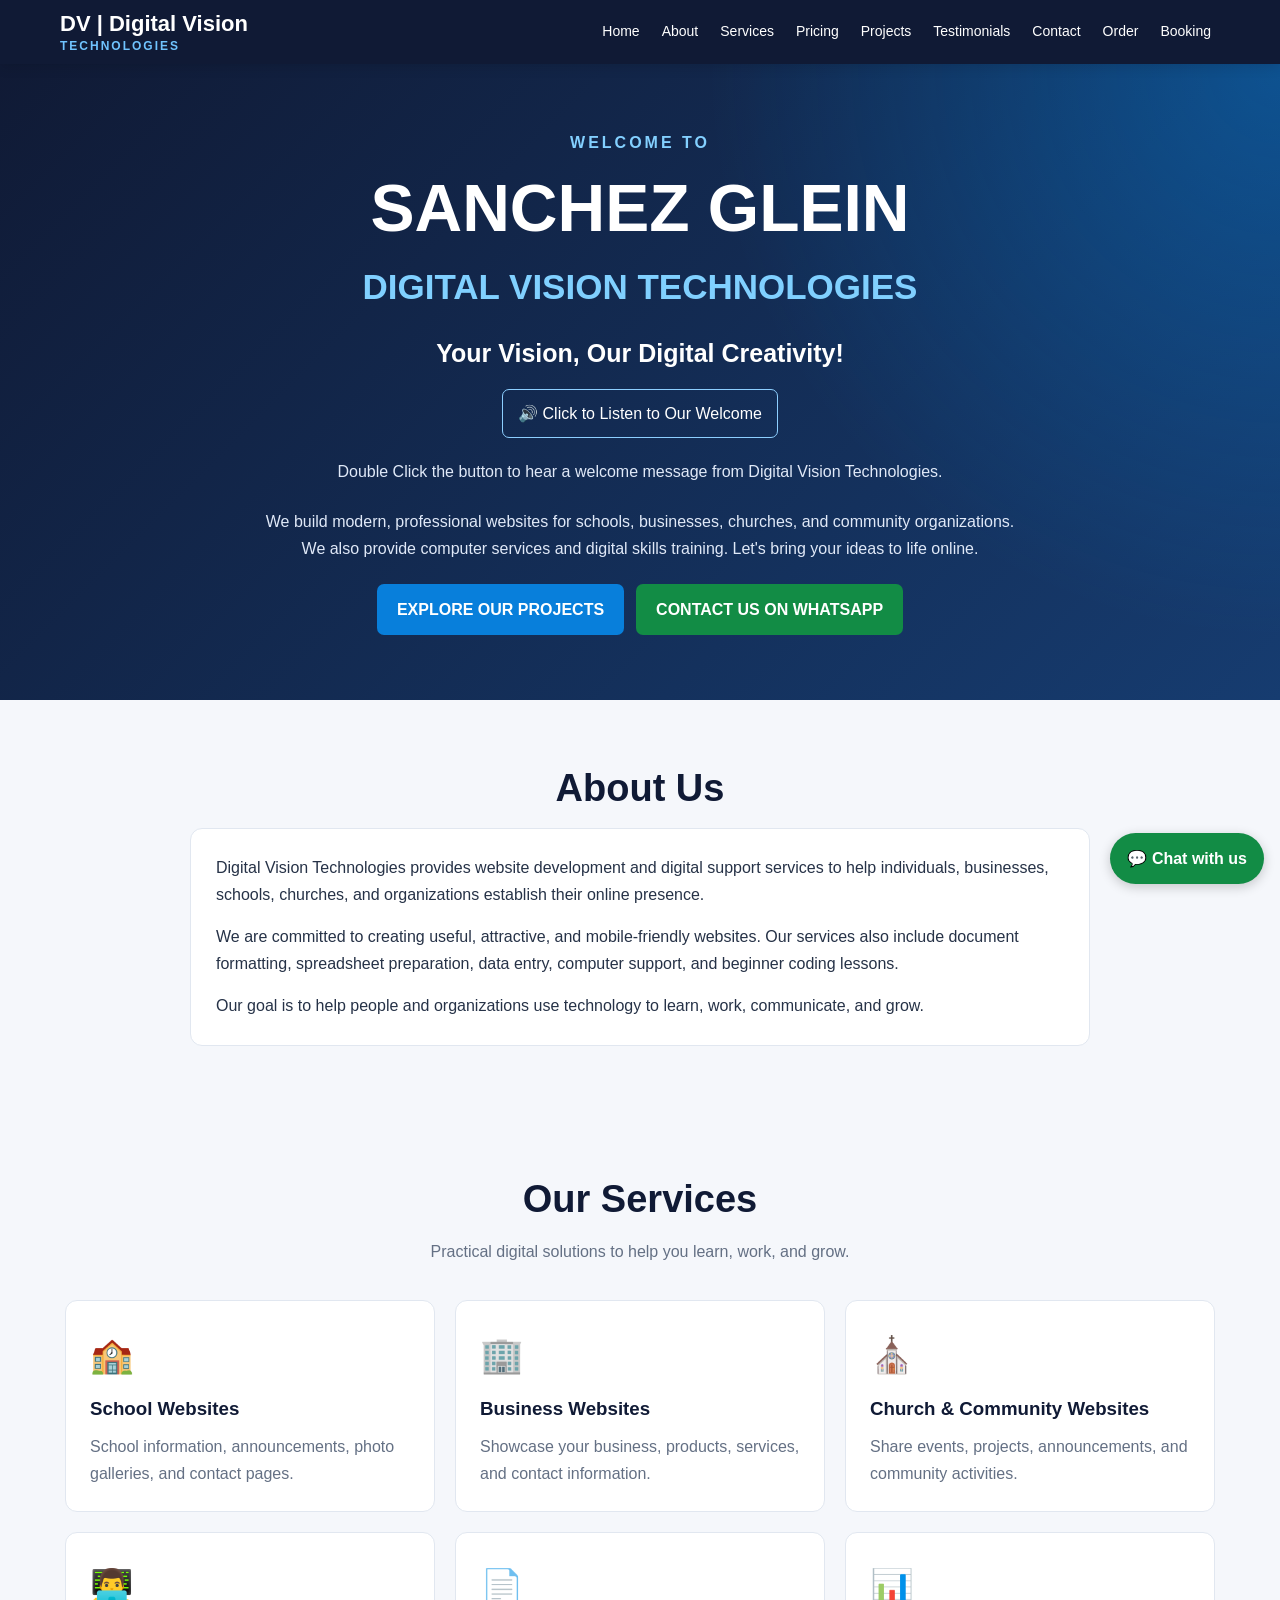
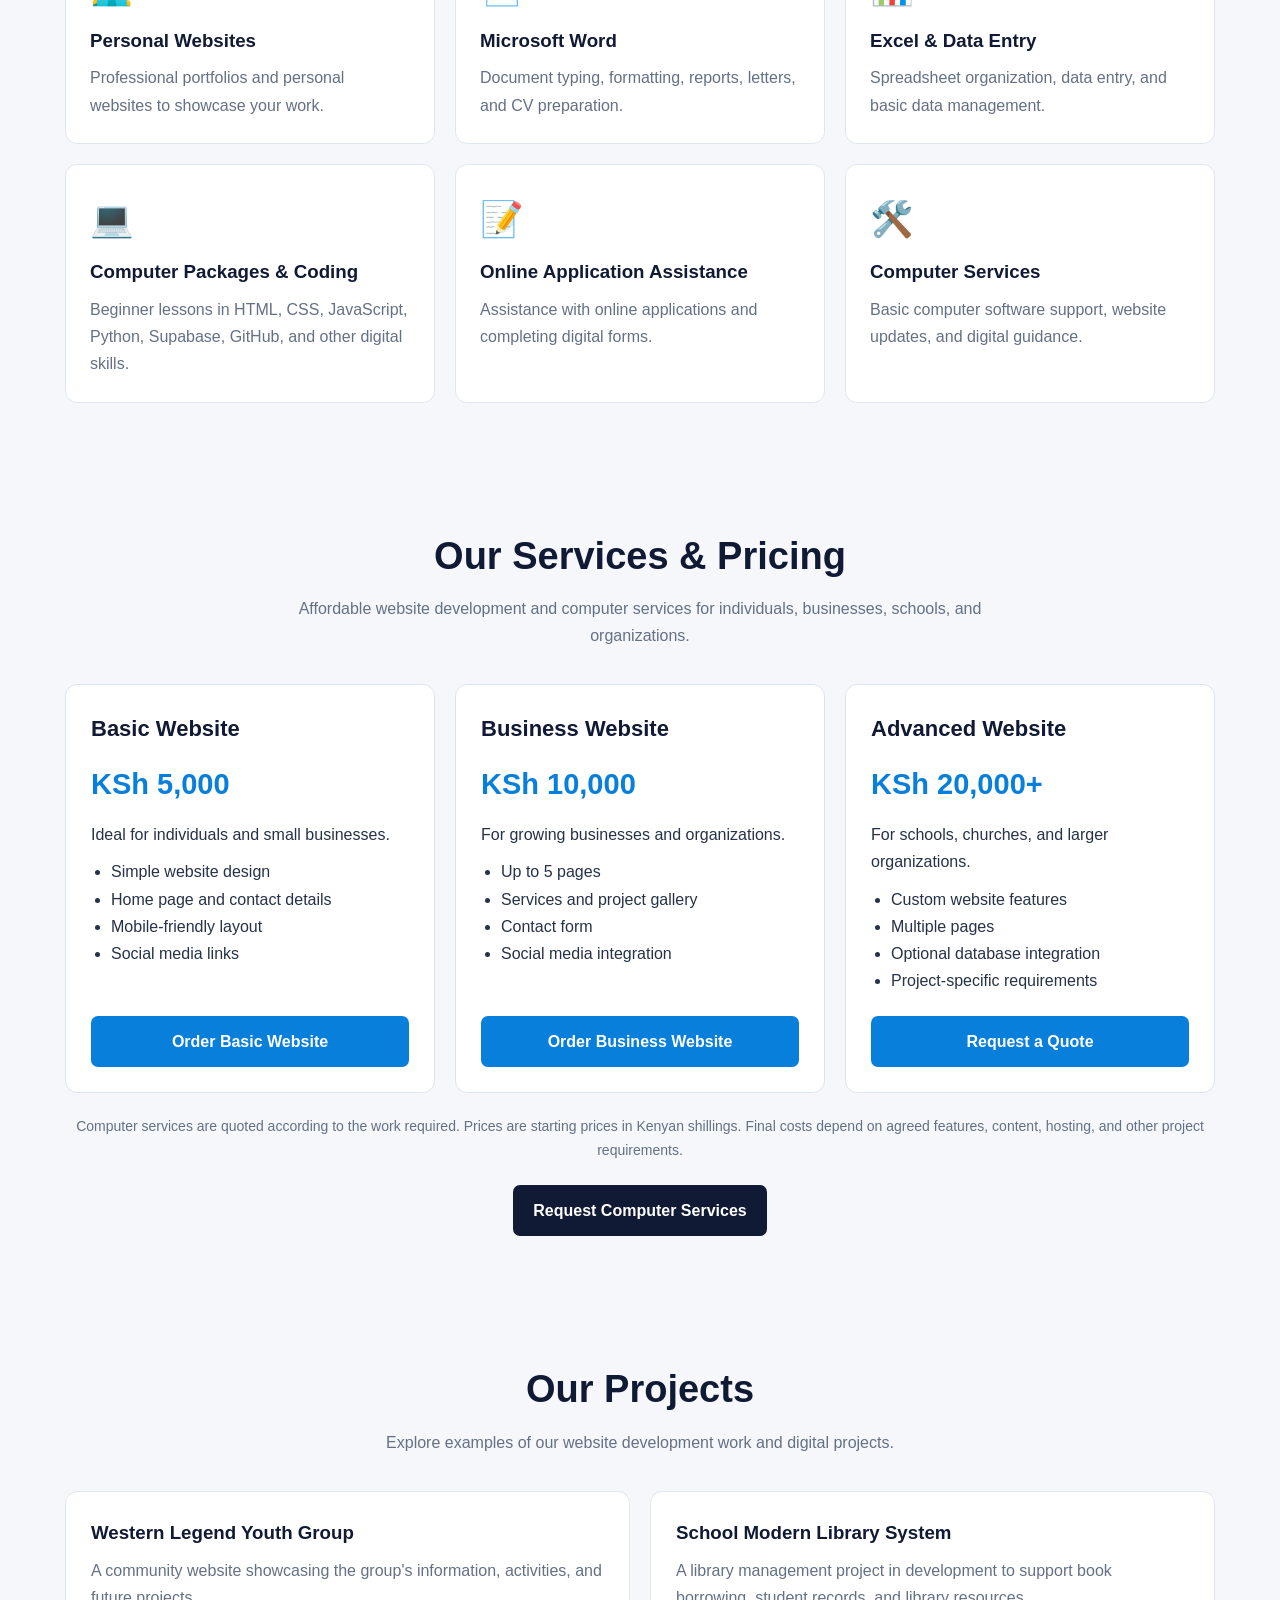
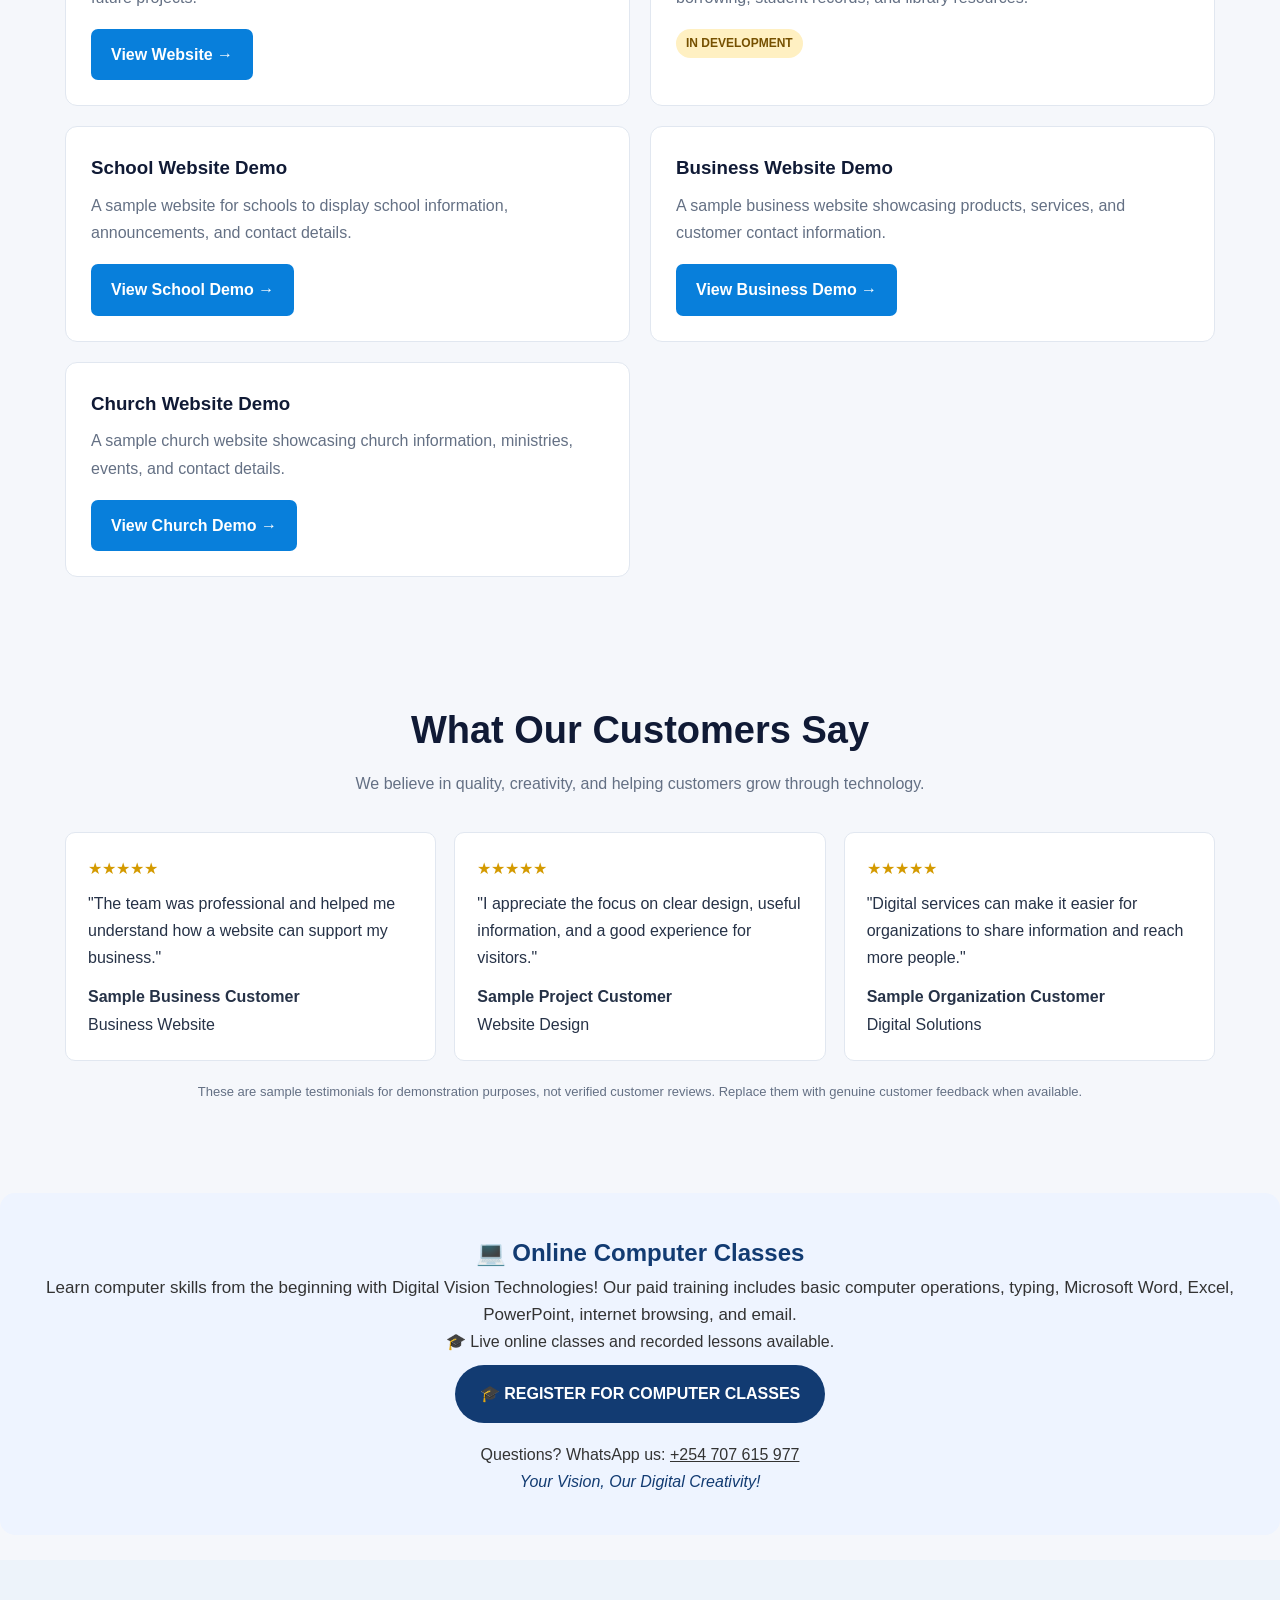
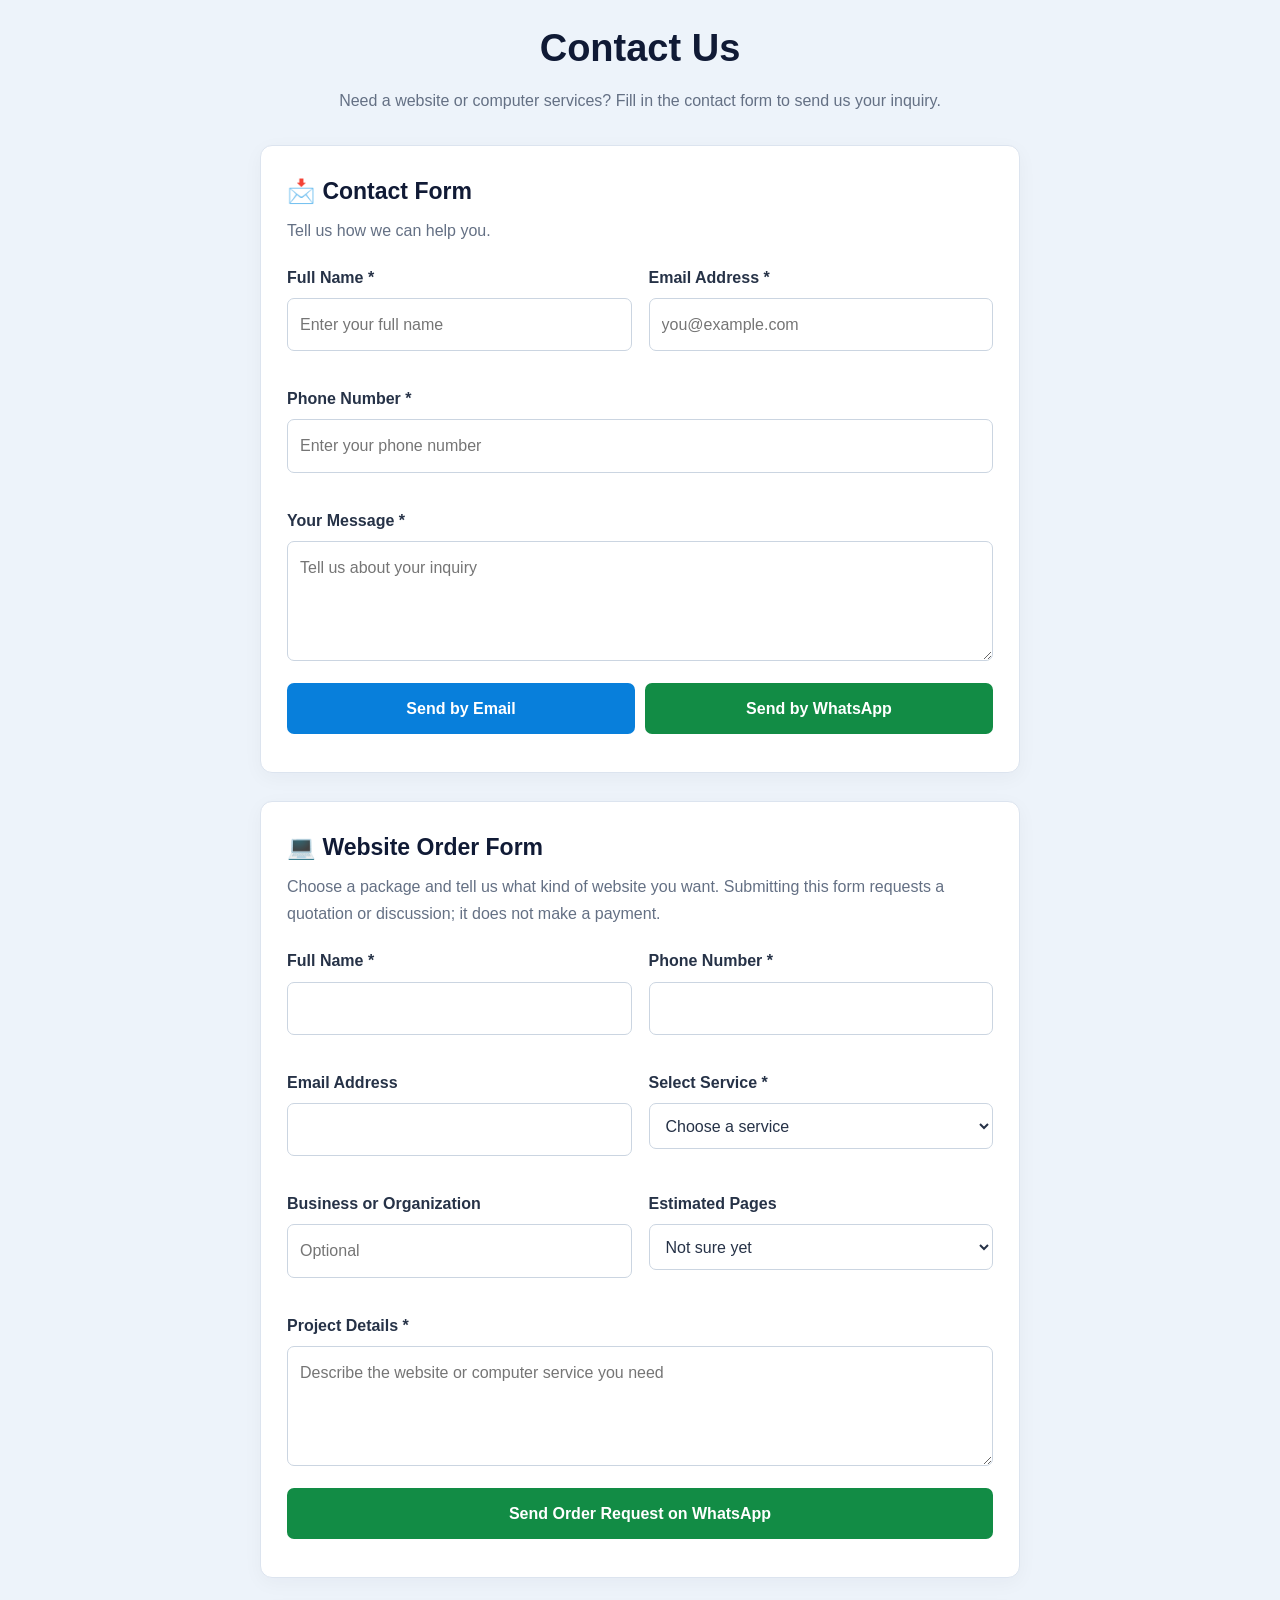
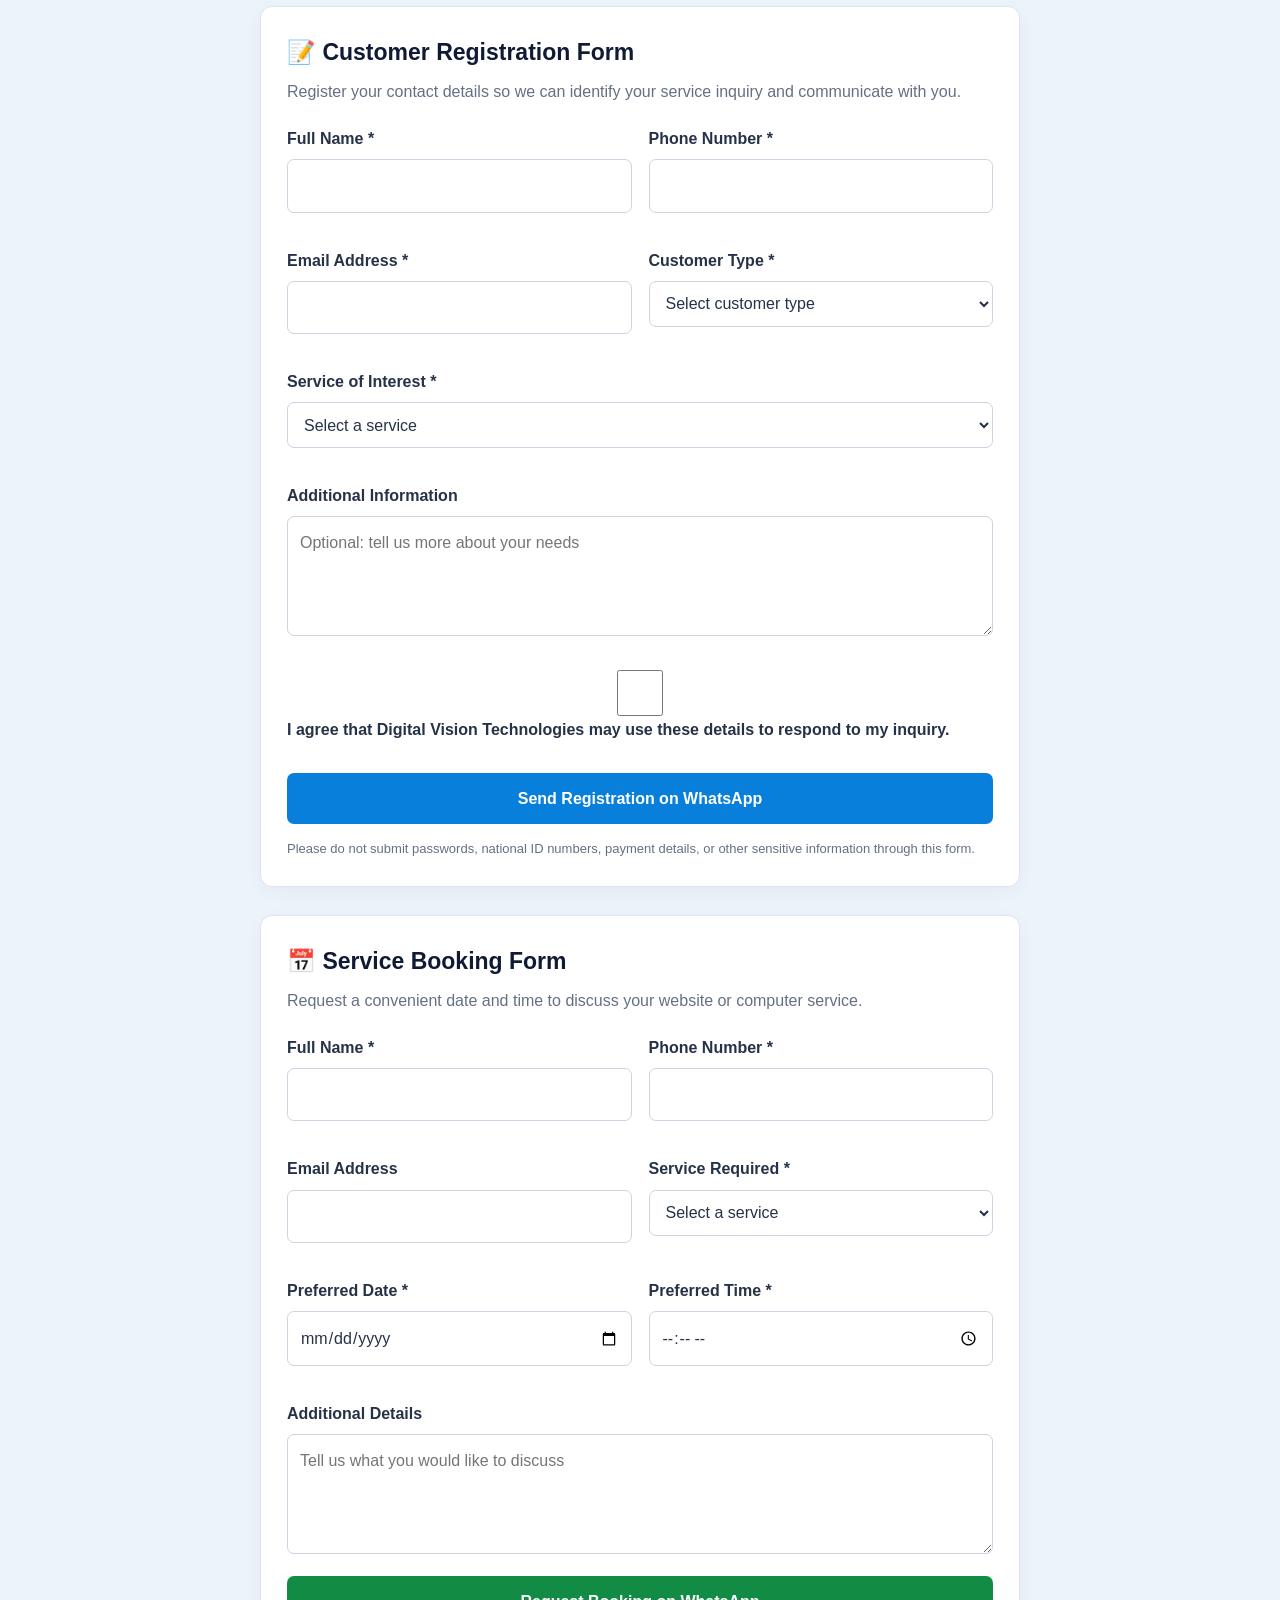
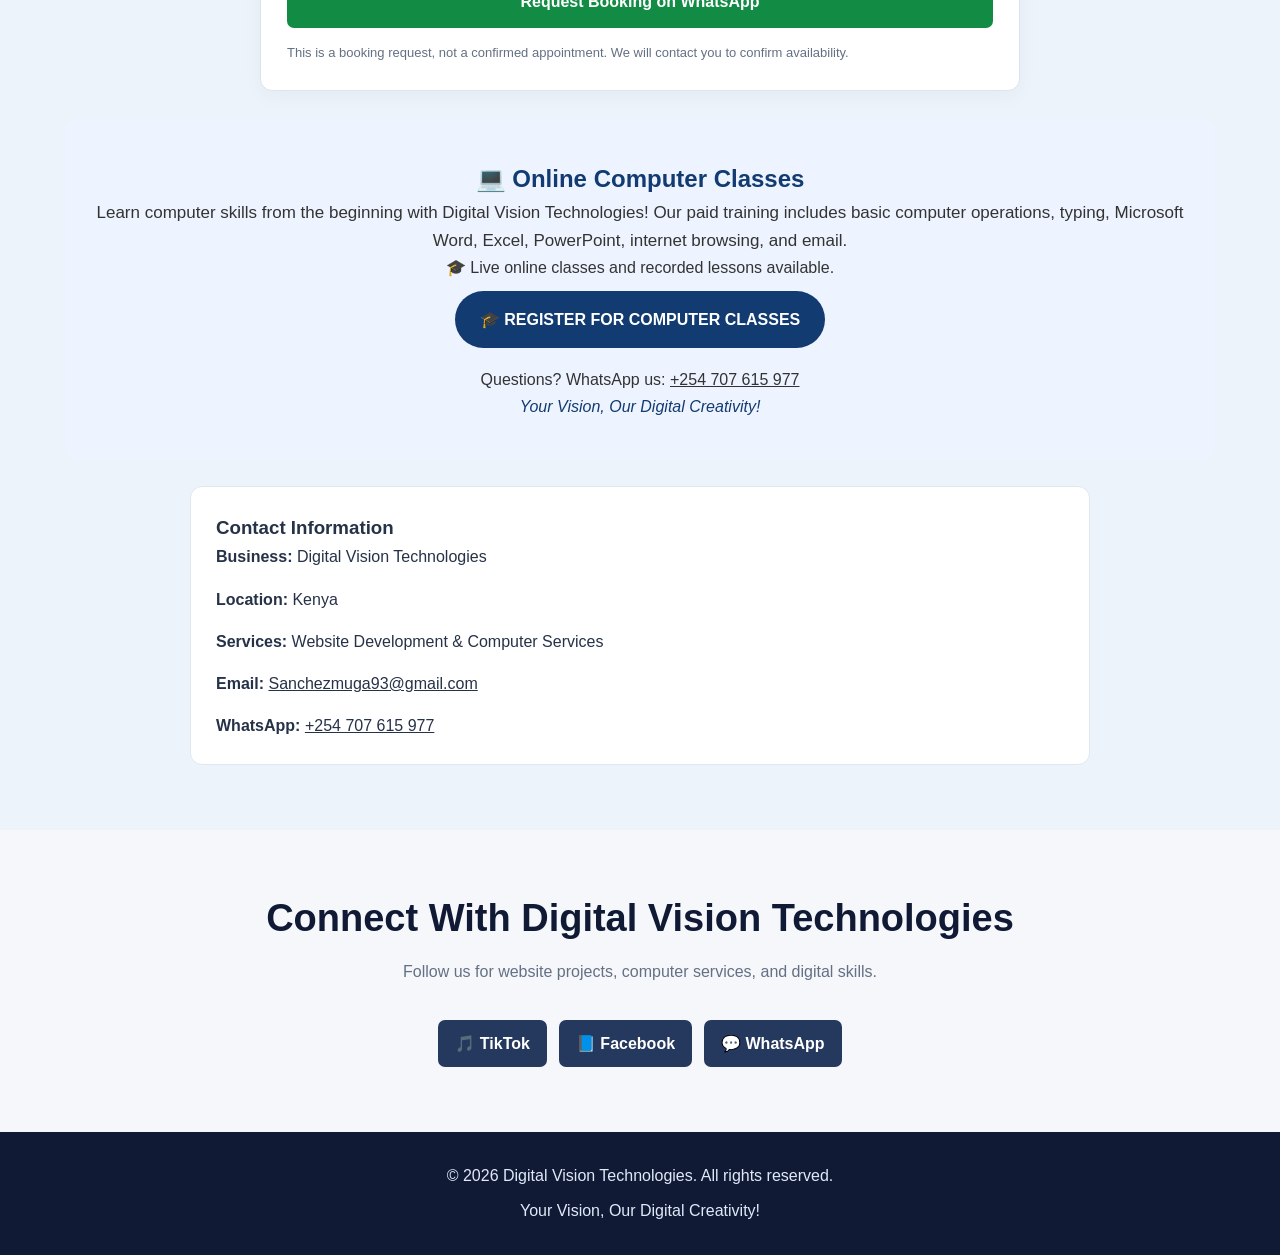
<file: index.html>
<!DOCTYPE html>
<html lang="en">
<head>
    <meta charset="UTF-8">
    <meta name="viewport" content="width=device-width, initial-scale=1.0">

    <title>Sanchez Glein | Digital Vision Technologies</title>

    <meta name="description" content="Digital Vision Technologies offers professional website development, computer services, digital skills training and affordable website packages in Kenya.">

    <meta name="theme-color" content="#101a35">

    <style>
        /* =========================
           GENERAL WEBSITE STYLES
        ========================= */

        * {
            box-sizing: border-box;
            margin: 0;
            padding: 0;
        }

        html {
            scroll-behavior: smooth;
            scroll-padding-top: 85px;
        }

        body {
            font-family: Arial, Helvetica, sans-serif;
            line-height: 1.7;
            color: #263247;
            background: #f5f7fb;
            overflow-wrap: anywhere;
        }

        img {
            max-width: 100%;
        }

        a {
            color: inherit;
        }

        button,
        input,
        select,
        textarea {
            font: inherit;
        }

        button,
        input[type="submit"] {
            cursor: pointer;
        }

        section {
            padding: 65px 20px;
            scroll-margin-top: 75px;
        }

        .container {
            width: 100%;
            max-width: 1150px;
            margin: 0 auto;
        }

        .section-title {
            text-align: center;
            font-size: clamp(27px, 4vw, 38px);
            line-height: 1.25;
            color: #101a35;
            margin-bottom: 15px;
        }

        .section-intro {
            max-width: 750px;
            margin: 0 auto 35px;
            text-align: center;
            color: #647084;
        }

        .button {
            display: inline-flex;
            align-items: center;
            justify-content: center;
            min-height: 46px;
            padding: 12px 20px;
            border: none;
            border-radius: 7px;
            background: #087fdb;
            color: white;
            text-decoration: none;
            text-align: center;
            font-weight: bold;
            transition: background 0.2s;
        }

        .button:hover {
            background: #075fa5;
        }

        .button-green {
            background: #128c45;
        }

        .button-green:hover {
            background: #0b6d35;
        }

        .button-dark {
            background: #101a35;
        }

        .button-dark:hover {
            background: #25385e;
        }

        /* =========================
           HEADER AND NAVIGATION
        ========================= */

        .site-header {
            position: sticky;
            top: 0;
            z-index: 1000;
            background: #101a35;
            color: white;
            box-shadow: 0 3px 12px rgba(0, 0, 0, 0.12);
        }

        .header-inner {
            max-width: 1200px;
            margin: auto;
            padding: 10px 20px;
            display: flex;
            align-items: center;
            justify-content: space-between;
            gap: 15px;
            flex-wrap: wrap;
        }

        .brand {
            display: flex;
            flex-direction: column;
            text-decoration: none;
            line-height: 1.3;
        }

        .brand-main {
            font-size: 22px;
            font-weight: 800;
            color: white;
        }

        .brand-sub {
            font-size: 12px;
            letter-spacing: 2px;
            color: #70c4ff;
            font-weight: bold;
        }

        .menu-toggle {
            display: none;
            min-width: 46px;
            min-height: 44px;
            padding: 5px 12px;
            border: 1px solid #60708f;
            border-radius: 6px;
            background: transparent;
            color: white;
            font-size: 25px;
        }

        .nav-links {
            display: flex;
            align-items: center;
            gap: 4px;
            list-style: none;
        }

        .nav-links a {
            display: block;
            padding: 10px 9px;
            border-radius: 5px;
            color: white;
            text-decoration: none;
            font-size: 14px;
        }

        .nav-links a:hover {
            background: #25385e;
        }

        /* =========================
           WELCOME SECTION
        ========================= */

        .welcome {
            min-height: 490px;
            display: flex;
            align-items: center;
            text-align: center;
            color: white;
            background:
                radial-gradient(
                    circle at top right,
                    rgba(0, 152, 255, 0.32),
                    transparent 40%
                ),
                linear-gradient(135deg, #101a35, #163c70);
        }

        .welcome-content {
            max-width: 900px;
            margin: auto;
        }

        .welcome-label {
            display: inline-block;
            margin-bottom: 15px;
            color: #83d0ff;
            font-weight: bold;
            letter-spacing: 3px;
        }

        .welcome h1 {
            font-size: clamp(34px, 7vw, 66px);
            line-height: 1.15;
            margin-bottom: 10px;
        }

        .welcome h2 {
            font-size: clamp(22px, 4vw, 35px);
            color: #80d0ff;
            margin-bottom: 15px;
        }

        .welcome h3 {
            font-size: clamp(18px, 3vw, 25px);
            margin-bottom: 15px;
        }

        .welcome p {
            max-width: 760px;
            margin: 0 auto 22px;
            color: #e0e9f8;
        }

        .welcome-buttons {
            display: flex;
            flex-wrap: wrap;
            justify-content: center;
            gap: 12px;
        }

        .welcome .button-dark {
            background: white;
            color: #101a35;
        }

        .listen-button {
            display: inline-block;
            margin: 0 0 20px;
            padding: 10px 15px;
            border: 1px solid #8dcfff;
            border-radius: 7px;
            color: white;
            background: transparent;
        }

        .listen-button:hover {
            background: #25385e;
        }

        /* =========================
           ABOUT SECTION
        ========================= */

        .about-content {
            max-width: 900px;
            margin: auto;
            padding: 25px;
            border-radius: 12px;
            background: white;
            border: 1px solid #e1e7f0;
        }

        .about-content p + p {
            margin-top: 15px;
        }

        /* =========================
           SERVICES
        ========================= */

        .services-grid {
            display: grid;
            grid-template-columns: repeat(3, minmax(0, 1fr));
            gap: 20px;
        }

        .service-card {
            padding: 24px;
            border: 1px solid #e1e7f0;
            border-radius: 12px;
            background: white;
        }

        .service-icon {
            font-size: 35px;
            margin-bottom: 8px;
        }

        .service-card h3 {
            margin-bottom: 8px;
            color: #101a35;
        }

        .service-card p {
            color: #647084;
        }

        /* =========================
           PRICING
        ========================= */

        .pricing-grid {
            display: grid;
            grid-template-columns: repeat(3, minmax(0, 1fr));
            gap: 20px;
        }

        .price-card {
            display: flex;
            flex-direction: column;
            padding: 25px;
            border: 1px solid #dce4ef;
            border-radius: 12px;
            background: white;
        }

        .price-card h3 {
            color: #101a35;
            font-size: 22px;
        }

        .price {
            margin: 12px 0;
            color: #087fdb;
            font-size: 29px;
            font-weight: 800;
        }

        .price-card ul {
            padding-left: 20px;
            margin: 10px 0 22px;
        }

        .price-card .button {
            margin-top: auto;
        }

        .price-note {
            margin-top: 22px;
            text-align: center;
            color: #647084;
            font-size: 14px;
        }

        /* =========================
           PROJECTS
        ========================= */

        .projects-grid {
            display: grid;
            grid-template-columns: repeat(2, minmax(0, 1fr));
            gap: 20px;
        }

        .project-card {
            display: flex;
            flex-direction: column;
            align-items: flex-start;
            padding: 25px;
            border-radius: 12px;
            background: white;
            border: 1px solid #e1e7f0;
        }

        .project-card h3 {
            margin-bottom: 8px;
            color: #101a35;
        }

        .project-card p {
            margin-bottom: 18px;
            color: #647084;
        }

        .project-card .button {
            margin-top: auto;
        }

        .status-label {
            display: inline-block;
            padding: 4px 10px;
            margin-bottom: 12px;
            border-radius: 20px;
            background: #fff0c2;
            color: #765000;
            font-size: 12px;
            font-weight: bold;
        }

        /* =========================
           TESTIMONIALS
        ========================= */

        .testimonials-grid {
            display: grid;
            grid-template-columns: repeat(3, minmax(0, 1fr));
            gap: 18px;
        }

        .testimonial-card {
            padding: 22px;
            background: white;
            border: 1px solid #e1e7f0;
            border-radius: 10px;
        }

        .stars {
            color: #d49a00;
            margin-bottom: 8px;
        }

        .testimonial-card h3 {
            margin-top: 12px;
            font-size: 16px;
        }

        .sample-note {
            margin-top: 20px;
            text-align: center;
            color: #647084;
            font-size: 13px;
        }

        /* =========================
           FORMS
        ========================= */

        .forms-section {
            background: #edf3fa;
        }

        .forms-intro {
            max-width: 780px;
            margin: 0 auto 30px;
            text-align: center;
            color: #647084;
        }

        .form-panel {
            max-width: 760px;
            margin: 0 auto 28px;
            padding: 26px;
            background: white;
            border: 1px solid #dce4ef;
            border-radius: 12px;
            box-shadow: 0 5px 20px rgba(16, 26, 53, 0.04);
        }

        .form-panel h3 {
            margin-bottom: 6px;
            color: #101a35;
            font-size: 23px;
        }

        .form-description {
            margin-bottom: 20px;
            color: #647084;
        }

        .form-grid {
            display: grid;
            grid-template-columns: repeat(2, minmax(0, 1fr));
            gap: 17px;
        }

        .form-group {
            min-width: 0;
            margin-bottom: 17px;
        }

        .form-group.full-width {
            grid-column: 1 / -1;
        }

        .form-group label {
            display: block;
            margin-bottom: 7px;
            color: #263247;
            font-weight: bold;
        }

        .form-group input,
        .form-group select,
        .form-group textarea {
            display: block;
            width: 100%;
            min-width: 0;
            min-height: 46px;
            padding: 12px;
            border: 1px solid #cbd5e1;
            border-radius: 7px;
            background: white;
            color: #263247;
            font-size: 16px;
        }

        .form-group textarea {
            min-height: 120px;
            resize: vertical;
        }

        .form-group input:focus,
        .form-group select:focus,
        .form-group textarea:focus {
            outline: 2px solid #80caff;
            outline-offset: 1px;
            border-color: #087fdb;
        }

        .form-actions {
            display: flex;
            flex-wrap: wrap;
            gap: 10px;
            margin-top: 5px;
        }

        .form-actions button {
            flex: 1 1 200px;
        }

        .form-status {
            margin-top: 12px;
            font-size: 14px;
            color: #263247;
        }

        .privacy-note {
            margin-top: 14px;
            color: #647084;
            font-size: 13px;
        }

        /* =========================
           SOCIAL LINKS
        ========================= */

        .social-links {
            display: flex;
            flex-wrap: wrap;
            justify-content: center;
            gap: 12px;
            margin-top: 20px;
        }

        .social-links a {
            display: inline-flex;
            align-items: center;
            justify-content: center;
            min-height: 44px;
            padding: 10px 17px;
            border-radius: 7px;
            background: #25385e;
            color: white;
            text-decoration: none;
            font-weight: bold;
        }

        .social-links a:hover {
            background: #087fdb;
        }

        /* =========================
           FOOTER
        ========================= */

        .site-footer {
            padding: 30px 20px;
            text-align: center;
            background: #101a35;
            color: #e0e9f8;
        }

        .site-footer p + p {
            margin-top: 8px;
        }

        .site-footer a {
            color: #83d0ff;
        }

        .floating-whatsapp {
            position: fixed;
            right: 16px;
            bottom: 16px;
            z-index: 900;
            display: inline-flex;
            align-items: center;
            justify-content: center;
            min-height: 50px;
            padding: 12px 17px;
            border-radius: 28px;
            background: #128c45;
            color: white;
            text-decoration: none;
            font-weight: bold;
            box-shadow: 0 3px 12px rgba(0, 0, 0, 0.2);
        }

        /* =========================
           TABLET AND PHONE
        ========================= */

        @media (max-width: 900px) {
            .menu-toggle {
                display: block;
            }

            .header-inner {
                position: relative;
            }

            .nav-links {
                display: none;
                flex-direction: column;
                align-items: stretch;
                width: 100%;
                gap: 0;
                padding: 8px 0;
                background: #101a35;
            }

            .nav-links.show {
                display: flex;
            }

            .nav-links li,
            .nav-links a {
                width: 100%;
            }

            .nav-links a {
                padding: 13px 10px;
            }

            .services-grid,
            .pricing-grid {
                grid-template-columns: repeat(2, minmax(0, 1fr));
            }

            .testimonials-grid {
                grid-template-columns: 1fr;
            }
        }

        @media (max-width: 600px) {
            section {
                padding: 43px 15px;
            }

            .header-inner {
                padding: 10px 14px;
            }

            .brand-main {
                font-size: 19px;
            }

            .brand-sub {
                font-size: 10px;
            }

            .welcome {
                min-height: auto;
                padding: 65px 17px;
            }

            .welcome-buttons {
                flex-direction: column;
            }

            .welcome-buttons .button {
                width: 100%;
            }

            .services-grid,
            .pricing-grid,
            .projects-grid,
            .form-grid {
                grid-template-columns: 1fr;
            }

            .form-group.full-width {
                grid-column: auto;
            }

            .form-panel {
                padding: 18px;
            }

            .about-content {
                padding: 19px;
            }

            .form-actions {
                flex-direction: column;
            }

            .form-actions button {
                width: 100%;
                flex-basis: auto;
            }

            .floating-whatsapp {
                right: 10px;
                bottom: 10px;
                padding: 10px 13px;
                font-size: 14px;
            }
        }

        @media (prefers-reduced-motion: reduce) {
            html {
                scroll-behavior: auto;
            }

            *,
            *::before,
            *::after {
                transition-duration: 0.01ms !important;
            }
        }
    </style>
</head>

<body>

    <!-- =========================
         HEADER
    ========================= -->

    <header class="site-header">
        <div class="header-inner">

            <a href="#home" class="brand" aria-label="Digital Vision Technologies home">
                <span class="brand-main">DV | Digital Vision</span>
                <span class="brand-sub">TECHNOLOGIES</span>
            </a>

            <button
                class="menu-toggle"
                id="menuToggle"
                type="button"
                aria-label="Open navigation menu"
                aria-expanded="false"
                aria-controls="navLinks">
                ☰
            </button>

            <nav aria-label="Main navigation">
                <ul class="nav-links" id="navLinks">
                    <li><a href="#home">Home</a></li>
                    <li><a href="#about">About</a></li>
                    <li><a href="#services">Services</a></li>
                    <li><a href="#pricing">Pricing</a></li>
                    <li><a href="#projects">Projects</a></li>
                    <li><a href="#testimonials">Testimonials</a></li>
                    <li><a href="#contact">Contact</a></li>
                    <li><a href="#orderForm">Order</a></li>
                    <li><a href="#bookingForm">Booking</a></li>
                </ul>
            </nav>

        </div>
    </header>

    <main>

        <!-- =========================
             HOME
        ========================= -->

        <section class="welcome" id="home">
            <div class="container welcome-content">

                <span class="welcome-label">WELCOME TO</span>

                <h1>SANCHEZ GLEIN</h1>

                <h2>DIGITAL VISION TECHNOLOGIES</h2>

                <h3>Your Vision, Our Digital Creativity!</h3>

                <button
                    type="button"
                    class="listen-button"
                    id="welcomeVoice">
                    🔊 Click to Listen to Our Welcome
                </button>

                <p id="welcomeStatus" aria-live="polite">
                  Double  Click the button to hear a welcome message from Digital Vision Technologies.
                </p>

                <p>
                    We build modern, professional websites for schools,
                    businesses, churches, and community organizations.
                    We also provide computer services and digital skills
                    training. Let's bring your ideas to life online.
                </p>

                <div class="welcome-buttons">
                    <a href="#projects" class="button">
                        EXPLORE OUR PROJECTS
                    </a>

                    <a
                        href="https://wa.me/254707615977?text=Hello%20Sanchez%20Glein%20Digital%20Vision%20Technologies"
                        class="button button-green"
                        target="_blank"
                        rel="noopener noreferrer">
                        CONTACT US ON WHATSAPP
                    </a>
                </div>

            </div>
        </section>

        <!-- =========================
             ABOUT
        ========================= -->

        <section id="about">
            <div class="container">

                <h2 class="section-title">About Us</h2>

                <div class="about-content">
                    <p>
                        Digital Vision Technologies provides website
                        development and digital support services to help
                        individuals, businesses, schools, churches, and
                        organizations establish their online presence.
                    </p>

                    <p>
                        We are committed to creating useful, attractive,
                        and mobile-friendly websites. Our services also
                        include document formatting, spreadsheet
                        preparation, data entry, computer support, and
                        beginner coding lessons.
                    </p>

                    <p>
                        Our goal is to help people and organizations use
                        technology to learn, work, communicate, and grow.
                    </p>
                </div>

            </div>
        </section>

        <!-- =========================
             SERVICES
        ========================= -->

        <section id="services">
            <div class="container">

                <h2 class="section-title">Our Services</h2>

                <p class="section-intro">
                    Practical digital solutions to help you learn, work,
                    and grow.
                </p>

                <div class="services-grid">

                    <article class="service-card">
                        <div class="service-icon">🏫</div>
                        <h3>School Websites</h3>
                        <p>
                            School information, announcements, photo
                            galleries, and contact pages.
                        </p>
                    </article>

                    <article class="service-card">
                        <div class="service-icon">🏢</div>
                        <h3>Business Websites</h3>
                        <p>
                            Showcase your business, products, services,
                            and contact information.
                        </p>
                    </article>

                    <article class="service-card">
                        <div class="service-icon">⛪</div>
                        <h3>Church & Community Websites</h3>
                        <p>
                            Share events, projects, announcements, and
                            community activities.
                        </p>
                    </article>

                    <article class="service-card">
                        <div class="service-icon">👨‍💻</div>
                        <h3>Personal Websites</h3>
                        <p>
                            Professional portfolios and personal
                            websites to showcase your work.
                        </p>
                    </article>

                    <article class="service-card">
                        <div class="service-icon">📄</div>
                        <h3>Microsoft Word</h3>
                        <p>
                            Document typing, formatting, reports,
                            letters, and CV preparation.
                        </p>
                    </article>

                    <article class="service-card">
                        <div class="service-icon">📊</div>
                        <h3>Excel & Data Entry</h3>
                        <p>
                            Spreadsheet organization, data entry, and
                            basic data management.
                        </p>
                    </article>

                    <article class="service-card">
                        <div class="service-icon">💻</div>
                        <h3>Computer Packages & Coding</h3>
                        <p>
                            Beginner lessons in HTML, CSS, JavaScript,
                            Python, Supabase, GitHub, and other digital skills.
                        </p>
                    </article>

                    <article class="service-card">
                        <div class="service-icon">📝</div>
                        <h3>Online Application Assistance</h3>
                        <p>
                            Assistance with online applications and
                            completing digital forms.
                        </p>
                    </article>

                    <article class="service-card">
                        <div class="service-icon">🛠️</div>
                        <h3>Computer Services</h3>
                        <p>
                            Basic computer software support, website
                            updates, and digital guidance.
                        </p>
                    </article>

                </div>
            </div>
        </section>

        <!-- =========================
             PRICING
        ========================= -->

        <section id="pricing">
            <div class="container">

                <h2 class="section-title">Our Services & Pricing</h2>

                <p class="section-intro">
                    Affordable website development and computer services
                    for individuals, businesses, schools, and organizations.
                </p>

                <div class="pricing-grid">

                    <article class="price-card">
                        <h3>Basic Website</h3>
                        <div class="price">KSh 5,000</div>

                        <p>Ideal for individuals and small businesses.</p>

                        <ul>
                            <li>Simple website design</li>
                            <li>Home page and contact details</li>
                            <li>Mobile-friendly layout</li>
                            <li>Social media links</li>
                        </ul>

                        <a
                            href="#orderForm"
                            class="button order-link"
                            data-service="Basic Website">
                            Order Basic Website
                        </a>
                    </article>

                    <article class="price-card">
                        <h3>Business Website</h3>
                        <div class="price">KSh 10,000</div>

                        <p>For growing businesses and organizations.</p>

                        <ul>
                            <li>Up to 5 pages</li>
                            <li>Services and project gallery</li>
                            <li>Contact form</li>
                            <li>Social media integration</li>
                        </ul>

                        <a
                            href="#orderForm"
                            class="button order-link"
                            data-service="Business Website">
                            Order Business Website
                        </a>
                    </article>

                    <article class="price-card">
                        <h3>Advanced Website</h3>
                        <div class="price">KSh 20,000+</div>

                        <p>For schools, churches, and larger organizations.</p>

                        <ul>
                            <li>Custom website features</li>
                            <li>Multiple pages</li>
                            <li>Optional database integration</li>
                            <li>Project-specific requirements</li>
                        </ul>

                        <a
                            href="#orderForm"
                            class="button order-link"
                            data-service="Advanced Website">
                            Request a Quote
                        </a>
                    </article>

                </div>

                <p class="price-note">
                    Computer services are quoted according to the work
                    required. Prices are starting prices in Kenyan
                    shillings. Final costs depend on agreed features,
                    content, hosting, and other project requirements.
                </p>

                <div style="text-align:center; margin-top:22px;">
                    <a
                        href="#orderForm"
                        class="button button-dark order-link"
                        data-service="Computer Services">
                        Request Computer Services
                    </a>
                </div>

            </div>
        </section>

        <!-- =========================
             PROJECTS
        ========================= -->

        <section id="projects">
            <div class="container">

                <h2 class="section-title">Our Projects</h2>

                <p class="section-intro">
                    Explore examples of our website development work
                    and digital projects.
                </p>

                <div class="projects-grid">

                    <article class="project-card">
                        <h3>Western Legend Youth Group</h3>

                        <p>
                            A community website showcasing the group's
                            information, activities, and future projects.
                        </p>

                        <a
                            href="https://western-legends-youth-group.netlify.app/"
                            class="button"
                            target="_blank"
                            rel="noopener noreferrer">
                            View Website →
                        </a>
                    </article>

                    <article class="project-card">
                        <h3>School Modern Library System</h3>

                        <p>
                            A library management project in development
                            to support book borrowing, student records,
                            and library resources.
                        </p>

                        <span class="status-label">IN DEVELOPMENT</span>
                    </article>

                    <article class="project-card">
                        <h3>School Website Demo</h3>

                        <p>
                            A sample website for schools to display
                            school information, announcements, and
                            contact details.
                        </p>

                        <a
                            href="school-demo.html"
                            class="button"
                            target="_blank"
                            rel="noopener noreferrer">
                            View School Demo →
                        </a>
                    </article>

                    <article class="project-card">
                        <h3>Business Website Demo</h3>

                        <p>
                            A sample business website showcasing
                            products, services, and customer contact
                            information.
                        </p>

                        <a
                            href="bussines-demo.html"
                            class="button"
                            target="_blank"
                            rel="noopener noreferrer">
                            View Business Demo →
                        </a>
                    </article>

                    <article class="project-card">
                        <h3>Church Website Demo</h3>

                        <p>
                            A sample church website showcasing church
                            information, ministries, events, and
                            contact details.
                        </p>

                        <a
                            href="church-demo.html"
                            class="button"
                            target="_blank"
                            rel="noopener noreferrer">
                            View Church Demo →
                        </a>
                    </article>

                </div>
            </div>
        </section>

        <!-- =========================
             TESTIMONIALS
        ========================= -->

        <section id="testimonials">
            <div class="container">

                <h2 class="section-title">What Our Customers Say</h2>

                <p class="section-intro">
                    We believe in quality, creativity, and helping
                    customers grow through technology.
                </p>

                <div class="testimonials-grid">

                    <article class="testimonial-card">
                        <div class="stars">★★★★★</div>

                        <p>
                            "The team was professional and helped me
                            understand how a website can support my business."
                        </p>

                        <h3>Sample Business Customer</h3>
                        <p>Business Website</p>
                    </article>

                    <article class="testimonial-card">
                        <div class="stars">★★★★★</div>

                        <p>
                            "I appreciate the focus on clear design,
                            useful information, and a good experience
                            for visitors."
                        </p>

                        <h3>Sample Project Customer</h3>
                        <p>Website Design</p>
                    </article>

                    <article class="testimonial-card">
                        <div class="stars">★★★★★</div>

                        <p>
                            "Digital services can make it easier for
                            organizations to share information and reach
                            more people."
                        </p>

                        <h3>Sample Organization Customer</h3>
                        <p>Digital Solutions</p>
                    </article>

                </div>

                <p class="sample-note">
                    These are sample testimonials for demonstration
                    purposes, not verified customer reviews. Replace
                    them with genuine customer feedback when available.
                </p>

            </div>
        </section>
        <!-- Online Computer Classes Registration -->
<section id="online-classes" style="padding: 40px 20px; text-align: center; background: #eef4ff; border-radius: 15px; margin: 25px 0;">
  <h2 style="color: #123b72;">💻 Online Computer Classes</h2>

  <p style="font-size: 17px; color: #333; line-height: 1.6;">
    Learn computer skills from the beginning with Digital Vision Technologies!
    Our paid training includes basic computer operations, typing, Microsoft Word,
    Excel, PowerPoint, internet browsing, and email.
  </p>

  <p style="color: #333;">
    🎓 Live online classes and recorded lessons available.
  </p>

  <a
    href="https://docs.google.com/forms/d/e/1FAIpQLScrNSbbe7eQ6j1T0cwEb5TF3bfcZUNMDIlRFe9FkCsJqeXVNQ/viewform?usp=header"
    target="_blank"
    rel="noopener noreferrer"
    style="display: inline-block; background: #123b72; color: white; padding: 15px 25px; border-radius: 30px; text-decoration: none; font-weight: bold; margin-top: 10px;"
  >
    🎓 REGISTER FOR COMPUTER CLASSES
  </a>

  <p style="margin-top: 18px; color: #333;">
    Questions? WhatsApp us:
    <a href="https://wa.me/254707615977" target="_blank" rel="noopener noreferrer">
      +254 707 615 977
    </a>
  </p>

  <p style="font-style: italic; color: #123b72;">
    Your Vision, Our Digital Creativity!
  </p>
</section>

        <!-- =========================
             FORM 1: CONTACT
        ========================= -->

        <section id="contact" class="forms-section">
            <div class="container">

                <h2 class="section-title">Contact Us</h2>

                <p class="forms-intro">
                    Need a website or computer services? Fill in the
                    contact form to send us your inquiry.
                </p>

                <div class="form-panel">

                    <h3>📩 Contact Form</h3>

                    <p class="form-description">
                        Tell us how we can help you.
                    </p>

                    <form id="contactForm">

                        <div class="form-grid">

                            <div class="form-group">
                                <label for="contactName">Full Name *</label>
                                <input
                                    id="contactName"
                                    name="name"
                                    type="text"
                                    autocomplete="name"
                                    maxlength="100"
                                    placeholder="Enter your full name"
                                    required>
                            </div>

                            <div class="form-group">
                                <label for="contactEmail">Email Address *</label>
                                <input
                                    id="contactEmail"
                                    name="email"
                                    type="email"
                                    autocomplete="email"
                                    maxlength="150"
                                    placeholder="you@example.com"
                                    required>
                            </div>

                            <div class="form-group full-width">
                                <label for="contactPhone">Phone Number *</label>
                                <input
                                    id="contactPhone"
                                    name="phone"
                                    type="tel"
                                    autocomplete="tel"
                                    maxlength="30"
                                    placeholder="Enter your phone number"
                                    required>
                            </div>

                            <div class="form-group full-width">
                                <label for="contactMessage">Your Message *</label>
                                <textarea
                                    id="contactMessage"
                                    name="message"
                                    maxlength="3000"
                                    placeholder="Tell us about your inquiry"
                                    required></textarea>
                            </div>

                        </div>

                        <div class="form-actions">
                            <button
                                type="submit"
                                class="button">
                                Send by Email
                            </button>

                            <button
                                type="button"
                                id="contactWhatsApp"
                                class="button button-green">
                                Send by WhatsApp
                            </button>
                        </div>

                        <p
                            class="form-status"
                            id="contactStatus"
                            aria-live="polite"></p>

                    </form>

                </div>

                <!-- =========================
                     FORM 2: WEBSITE ORDER
                ========================= -->

                <div class="form-panel" id="orderForm">

                    <h3>💻 Website Order Form</h3>

                    <p class="form-description">
                        Choose a package and tell us what kind of website
                        you want. Submitting this form requests a quotation
                        or discussion; it does not make a payment.
                    </p>

                    <form id="websiteOrderForm">

                        <div class="form-grid">

                            <div class="form-group">
                                <label for="orderName">Full Name *</label>
                                <input
                                    id="orderName"
                                    name="name"
                                    type="text"
                                    autocomplete="name"
                                    maxlength="100"
                                    required>
                            </div>

                            <div class="form-group">
                                <label for="orderPhone">Phone Number *</label>
                                <input
                                    id="orderPhone"
                                    name="phone"
                                    type="tel"
                                    autocomplete="tel"
                                    maxlength="30"
                                    required>
                            </div>

                            <div class="form-group">
                                <label for="orderEmail">Email Address</label>
                                <input
                                    id="orderEmail"
                                    name="email"
                                    type="email"
                                    autocomplete="email"
                                    maxlength="150">
                            </div>

                            <div class="form-group">
                                <label for="orderService">Select Service *</label>
                                <select
                                    id="orderService"
                                    name="service"
                                    required>

                                    <option value="">Choose a service</option>
                                    <option value="Basic Website">Basic Website — KSh 5,000</option>
                                    <option value="Business Website">Business Website — KSh 10,000</option>
                                    <option value="Advanced Website">Advanced Website — KSh 20,000+</option>
                                    <option value="Computer Services">Computer Services — Request a quote</option>
                                </select>
                            </div>

                            <div class="form-group">
                                <label for="orderBusiness">Business or Organization</label>
                                <input
                                    id="orderBusiness"
                                    name="business"
                                    type="text"
                                    maxlength="150"
                                    placeholder="Optional">
                            </div>

                            <div class="form-group">
                                <label for="orderPages">Estimated Pages</label>
                                <select id="orderPages" name="pages">
                                    <option value="Not sure">Not sure yet</option>
                                    <option value="1-3 pages">1–3 pages</option>
                                    <option value="4-5 pages">4–5 pages</option>
                                    <option value="6 or more pages">6 or more pages</option>
                                </select>
                            </div>

                            <div class="form-group full-width">
                                <label for="orderDetails">Project Details *</label>
                                <textarea
                                    id="orderDetails"
                                    name="details"
                                    maxlength="3000"
                                    placeholder="Describe the website or computer service you need"
                                    required></textarea>
                            </div>

                        </div>

                        <div class="form-actions">
                            <button
                                type="submit"
                                class="button button-green">
                                Send Order Request on WhatsApp
                            </button>
                        </div>

                        <p
                            class="form-status"
                            id="orderStatus"
                            aria-live="polite"></p>

                    </form>

                </div>

                <!-- =========================
                     FORM 3: CUSTOMER REGISTRATION
                ========================= -->

                <div class="form-panel" id="registrationForm">

                    <h3>📝 Customer Registration Form</h3>

                    <p class="form-description">
                        Register your contact details so we can identify
                        your service inquiry and communicate with you.
                    </p>

                    <form id="customerRegistrationForm">

                        <div class="form-grid">

                            <div class="form-group">
                                <label for="registrationName">Full Name *</label>
                                <input
                                    id="registrationName"
                                    name="name"
                                    type="text"
                                    autocomplete="name"
                                    maxlength="100"
                                    required>
                            </div>

                            <div class="form-group">
                                <label for="registrationPhone">Phone Number *</label>
                                <input
                                    id="registrationPhone"
                                    name="phone"
                                    type="tel"
                                    autocomplete="tel"
                                    maxlength="30"
                                    required>
                            </div>

                            <div class="form-group">
                                <label for="registrationEmail">Email Address *</label>
                                <input
                                    id="registrationEmail"
                                    name="email"
                                    type="email"
                                    autocomplete="email"
                                    maxlength="150"
                                    required>
                            </div>

                            <div class="form-group">
                                <label for="registrationType">Customer Type *</label>
                                <select
                                    id="registrationType"
                                    name="customerType"
                                    required>

                                    <option value="">Select customer type</option>
                                    <option value="Individual">Individual</option>
                                    <option value="Business">Business</option>
                                    <option value="School">School</option>
                                    <option value="Church">Church</option>
                                    <option value="Community Organization">Community Organization</option>
                                    <option value="Other Organization">Other Organization</option>
                                </select>
                            </div>

                            <div class="form-group full-width">
                                <label for="registrationService">Service of Interest *</label>
                                <select
                                    id="registrationService"
                                    name="service"
                                    required>

                                    <option value="">Select a service</option>
                                    <option value="Website Development">Website Development</option>
                                    <option value="Computer Services">Computer Services</option>
                                    <option value="Computer Training">Computer Training</option>
                                    <option value="Coding Lessons">Coding Lessons</option>
                                    <option value="Data Entry and Document Formatting">Data Entry and Document Formatting</option>
                                    <option value="Other Services">Other Services</option>
                                </select>
                            </div>

                            <div class="form-group full-width">
                                <label for="registrationNotes">Additional Information</label>
                                <textarea
                                    id="registrationNotes"
                                    name="notes"
                                    maxlength="2000"
                                    placeholder="Optional: tell us more about your needs"></textarea>
                            </div>

                            <div class="form-group full-width">
                                <label>
                                    <input
                                        type="checkbox"
                                        id="registrationConsent"
                                        required>
                                    I agree that Digital Vision Technologies
                                    may use these details to respond to my inquiry.
                                </label>
                            </div>

                        </div>

                        <div class="form-actions">
                            <button
                                type="submit"
                                class="button">
                                Send Registration on WhatsApp
                            </button>
                        </div>

                        <p
                            class="form-status"
                            id="registrationStatus"
                            aria-live="polite"></p>

                        <p class="privacy-note">
                            Please do not submit passwords, national ID
                            numbers, payment details, or other sensitive
                            information through this form.
                        </p>

                    </form>

                </div>

                <!-- =========================
                     FORM 4: BOOKING
                ========================= -->

                <div class="form-panel" id="bookingForm">

                    <h3>📅 Service Booking Form</h3>

                    <p class="form-description">
                        Request a convenient date and time to discuss
                        your website or computer service.
                    </p>

                    <form id="serviceBookingForm">

                        <div class="form-grid">

                            <div class="form-group">
                                <label for="bookingName">Full Name *</label>
                                <input
                                    id="bookingName"
                                    name="name"
                                    type="text"
                                    autocomplete="name"
                                    maxlength="100"
                                    required>
                            </div>

                            <div class="form-group">
                                <label for="bookingPhone">Phone Number *</label>
                                <input
                                    id="bookingPhone"
                                    name="phone"
                                    type="tel"
                                    autocomplete="tel"
                                    maxlength="30"
                                    required>
                            </div>

                            <div class="form-group">
                                <label for="bookingEmail">Email Address</label>
                                <input
                                    id="bookingEmail"
                                    name="email"
                                    type="email"
                                    autocomplete="email"
                                    maxlength="150">
                            </div>

                            <div class="form-group">
                                <label for="bookingService">Service Required *</label>
                                <select
                                    id="bookingService"
                                    name="service"
                                    required>

                                    <option value="">Select a service</option>
                                    <option value="Website Consultation">Website Consultation</option>
                                    <option value="Website Development">Website Development</option>
                                    <option value="Computer Services">Computer Services</option>
                                    <option value="Computer Training">Computer Training</option>
                                    <option value="Coding Lessons">Coding Lessons</option>
                                    <option value="Other Services">Other Services</option>
                                </select>
                            </div>

                            <div class="form-group">
                                <label for="bookingDate">Preferred Date *</label>
                                <input
                                    id="bookingDate"
                                    name="date"
                                    type="date"
                                    required>
                            </div>

                            <div class="form-group">
                                <label for="bookingTime">Preferred Time *</label>
                                <input
                                    id="bookingTime"
                                    name="time"
                                    type="time"
                                    required>
                            </div>

                            <div class="form-group full-width">
                                <label for="bookingNotes">Additional Details</label>
                                <textarea
                                    id="bookingNotes"
                                    name="notes"
                                    maxlength="2000"
                                    placeholder="Tell us what you would like to discuss"></textarea>
                            </div>

                        </div>

                        <div class="form-actions">
                            <button
                                type="submit"
                                class="button button-green">
                                Request Booking on WhatsApp
                            </button>
                        </div>

                        <p
                            class="form-status"
                            id="bookingStatus"
                            aria-live="polite"></p>

                        <p class="privacy-note">
                            This is a booking request, not a confirmed
                            appointment. We will contact you to confirm
                            availability.
                        </p>

                    </form>

                </div>
                <!-- Online Computer Classes Registration -->
<section id="online-classes" style="padding: 40px 20px; text-align: center; background: #eef4ff; border-radius: 15px; margin: 25px 0;">
  <h2 style="color: #123b72;">💻 Online Computer Classes</h2>

  <p style="font-size: 17px; color: #333; line-height: 1.6;">
    Learn computer skills from the beginning with Digital Vision Technologies!
    Our paid training includes basic computer operations, typing, Microsoft Word,
    Excel, PowerPoint, internet browsing, and email.
  </p>

  <p style="color: #333;">
    🎓 Live online classes and recorded lessons available.
  </p>

  <a
    href="https://docs.google.com/forms/d/e/1FAIpQLScrNSbbe7eQ6j1T0cwEb5TF3bfcZUNMDIlRFe9FkCsJqeXVNQ/viewform?usp=header"
    target="_blank"
    rel="noopener noreferrer"
    style="display: inline-block; background: #123b72; color: white; padding: 15px 25px; border-radius: 30px; text-decoration: none; font-weight: bold; margin-top: 10px;"
  >
    🎓 REGISTER FOR COMPUTER CLASSES
  </a>

  <p style="margin-top: 18px; color: #333;">
    Questions? WhatsApp us:
    <a href="https://wa.me/254707615977" target="_blank" rel="noopener noreferrer">
      +254 707 615 977
    </a>
  </p>

  <p style="font-style: italic; color: #123b72;">
    Your Vision, Our Digital Creativity!
  </p>
</section>

                <!-- CONTACT INFORMATION -->

                <div class="about-content">
                    <h3>Contact Information</h3>

                    <p><strong>Business:</strong> Digital Vision Technologies</p>
                    <p><strong>Location:</strong> Kenya</p>
                    <p><strong>Services:</strong> Website Development & Computer Services</p>

                    <p>
                        <strong>Email:</strong>
                        <a href="mailto:Sanchezmuga93@gmail.com">
                            Sanchezmuga93@gmail.com
                        </a>
                    </p>

                    <p>
                        <strong>WhatsApp:</strong>
                        <a
                            href="https://wa.me/254707615977"
                            target="_blank"
                            rel="noopener noreferrer">
                            +254 707 615 977
                        </a>
                    </p>

                </div>

            </div>
        </section>

        <!-- =========================
             SOCIAL MEDIA
        ========================= -->

        <section id="social">
            <div class="container">

                <h2 class="section-title">
                    Connect With Digital Vision Technologies
                </h2>

                <p class="section-intro">
                    Follow us for website projects, computer services,
                    and digital skills.
                </p>

                <div class="social-links">

                    <a
                        href="https://vm.tiktok.com/ZS9URBa6W8HmR-pvMWY/"
                        target="_blank"
                        rel="noopener noreferrer">
                        🎵 TikTok
                    </a>

                    <a
                        href="https://www.facebook.com/profile.php?id=61578832533069"
                        target="_blank"
                        rel="noopener noreferrer">
                        📘 Facebook
                    </a>

                    <a
                        href="https://wa.me/254707615977"
                        target="_blank"
                        rel="noopener noreferrer">
                        💬 WhatsApp
                    </a>

                </div>

            </div>
        </section>

    </main>

    <!-- =========================
         FOOTER
    ========================= -->

    <footer class="site-footer">
        <div class="container">

            <p>
                &copy; <span id="year"></span>
                Digital Vision Technologies. All rights reserved.
            </p>

            <p>
                Your Vision, Our Digital Creativity!
            </p>

        </div>
    </footer>

    <!-- FLOATING WHATSAPP BUTTON -->

    <a
        class="floating-whatsapp"
        href="https://wa.me/254707615977?text=Hello%20Digital%20Vision%20Technologies%2C%20I%20am%20interested%20in%20your%20services."
        target="_blank"
        rel="noopener noreferrer"
        aria-label="Chat with Digital Vision Technologies on WhatsApp">
        💬 Chat with us
    </a>

    <script>
        /* =========================
           MOBILE NAVIGATION
        ========================= */

        const menuToggle = document.getElementById("menuToggle");
        const navLinks = document.getElementById("navLinks");

        if (menuToggle && navLinks) {
            menuToggle.addEventListener("click", function () {
                const isOpen = navLinks.classList.toggle("show");

                menuToggle.textContent = isOpen ? "✕" : "☰";

                menuToggle.setAttribute(
                    "aria-expanded",
                    String(isOpen)
                );

                menuToggle.setAttribute(
                    "aria-label",
                    isOpen
                        ? "Close navigation menu"
                        : "Open navigation menu"
                );
            });

            navLinks.querySelectorAll("a").forEach(function (link) {
                link.addEventListener("click", function () {
                    navLinks.classList.remove("show");

                    menuToggle.textContent = "☰";

                    menuToggle.setAttribute("aria-expanded", "false");

                    menuToggle.setAttribute(
                        "aria-label",
                        "Open navigation menu"
                    );
                });
            });
        }

        /* =========================
           CURRENT YEAR
        ========================= */

        document.getElementById("year").textContent =
            new Date().getFullYear();

        /* =========================
           WELCOME VOICE
        ========================= */

        const welcomeVoice = document.getElementById("welcomeVoice");
        const welcomeStatus = document.getElementById("welcomeStatus");

        if (welcomeVoice) {
            welcomeVoice.addEventListener("click", function () {
                if (!("speechSynthesis" in window)) {
                    welcomeStatus.textContent =
                        "Your browser does not support spoken welcome messages.";
                    return;
                }

                window.speechSynthesis.cancel();

                const message = new SpeechSynthesisUtterance(
                    "Welcome to Sanchez Glein Digital Vision Technologies. " +
                    "Your vision, our digital creativity. " +
                    "We build professional websites for schools, businesses, " +
                    "churches and community organizations. " +
                    "We also offer computer services and digital skills training. " +
                    "Thank you for visiting our website."
                );

                message.lang = "en-KE";
                message.rate = 0.9;
                message.pitch = 1;

                message.onstart = function () {
                    welcomeStatus.textContent =
                        "Playing welcome message...";
                };

                message.onend = function () {
                    welcomeStatus.textContent =
                        "Thank you for visiting Digital Vision Technologies!";
                };

                message.onerror = function () {
                    welcomeStatus.textContent =
                        "The welcome voice could not play. Check your device sound.";
                };

                window.speechSynthesis.speak(message);
            });
        }

        /* =========================
           PREFILL ORDER FORM
        ========================= */

        document.querySelectorAll(".order-link").forEach(function (link) {
            link.addEventListener("click", function () {
                const service = this.getAttribute("data-service");
                const serviceSelect = document.getElementById("orderService");

                if (service && serviceSelect) {
                    serviceSelect.value = service;
                }
            });
        });

        /* =========================
           FORM HELPER FUNCTIONS
        ========================= */

        const WHATSAPP_NUMBER = "254707615977";
        const BUSINESS_EMAIL = "Sanchezmuga93@gmail.com";

        function getValue(id) {
            const element = document.getElementById(id);
            return element ? element.value.trim() : "";
        }

        function openWhatsApp(message, statusElement) {
            const url =
                "https://wa.me/" +
                WHATSAPP_NUMBER +
                "?text=" +
                encodeURIComponent(message);

            if (statusElement) {
                statusElement.textContent =
                    "Opening WhatsApp. Review your message and press Send.";
            }

            const newWindow = window.open(
                url,
                "_blank",
                "noopener,noreferrer"
            );

            if (!newWindow) {
                window.location.href = url;
            }
        }

        function makeMessage(title, fields) {
            let message = "DIGITAL VISION TECHNOLOGIES\n";
            message += title + "\n\n";

            fields.forEach(function (field) {
                message += field[0] + ": " + (field[1] || "Not provided") + "\n";
            });

            return message;
        }

        /* =========================
           CONTACT FORM
        ========================= */

        const contactForm = document.getElementById("contactForm");
        const contactWhatsApp = document.getElementById("contactWhatsApp");
        const contactStatus = document.getElementById("contactStatus");

        function getContactMessage() {
            return makeMessage("CONTACT INQUIRY", [
                ["Name", getValue("contactName")],
                ["Email", getValue("contactEmail")],
                ["Phone", getValue("contactPhone")],
                ["Message", getValue("contactMessage")]
            ]);
        }

        if (contactForm) {
            contactForm.addEventListener("submit", function (event) {
                event.preventDefault();

                if (!contactForm.reportValidity()) {
                    return;
                }

                const subject = encodeURIComponent(
                    "Inquiry - Digital Vision Technologies"
                );

                const body = encodeURIComponent(getContactMessage());

                if (contactStatus) {
                    contactStatus.textContent =
                        "Opening your email application. Send the message there to complete delivery.";
                }

                window.location.href =
                    "mailto:" + BUSINESS_EMAIL +
                    "?subject=" + subject +
                    "&body=" + body;
            });
        }

        if (contactWhatsApp) {
            contactWhatsApp.addEventListener("click", function () {
                if (!contactForm.reportValidity()) {
                    return;
                }

                openWhatsApp(getContactMessage(), contactStatus);
            });
        }

        /* =========================
           WEBSITE ORDER FORM
        ========================= */

        const websiteOrderForm =
            document.getElementById("websiteOrderForm");

        if (websiteOrderForm) {
            websiteOrderForm.addEventListener("submit", function (event) {
                event.preventDefault();

                if (!websiteOrderForm.reportValidity()) {
                    return;
                }

                const message = makeMessage("WEBSITE ORDER REQUEST", [
                    ["Name", getValue("orderName")],
                    ["Phone", getValue("orderPhone")],
                    ["Email", getValue("orderEmail")],
                    ["Service", getValue("orderService")],
                    ["Business or Organization", getValue("orderBusiness")],
                    ["Estimated Pages", getValue("orderPages")],
                    ["Project Details", getValue("orderDetails")]
                ]);

                openWhatsApp(
                    message,
                    document.getElementById("orderStatus")
                );
            });
        }

        /* =========================
           CUSTOMER REGISTRATION FORM
        ========================= */

        const customerRegistrationForm =
            document.getElementById("customerRegistrationForm");

        if (customerRegistrationForm) {
            customerRegistrationForm.addEventListener(
                "submit",
                function (event) {
                    event.preventDefault();

                    if (!customerRegistrationForm.reportValidity()) {
                        return;
                    }

                    const message = makeMessage("CUSTOMER REGISTRATION", [
                        ["Name", getValue("registrationName")],
                        ["Phone", getValue("registrationPhone")],
                        ["Email", getValue("registrationEmail")],
                        ["Customer Type", getValue("registrationType")],
                        ["Service of Interest", getValue("registrationService")],
                        ["Additional Information", getValue("registrationNotes")]
                    ]);

                    openWhatsApp(
                        message,
                        document.getElementById("registrationStatus")
                    );
                }
            );
        }

        /* =========================
           BOOKING FORM
        ========================= */

        const serviceBookingForm =
            document.getElementById("serviceBookingForm");

        const bookingDate = document.getElementById("bookingDate");

        if (bookingDate) {
            const today = new Date();

            const localDate = [
                today.getFullYear(),
                String(today.getMonth() + 1).padStart(2, "0"),
                String(today.getDate()).padStart(2, "0")
            ].join("-");

            bookingDate.min = localDate;
        }

        if (serviceBookingForm) {
            serviceBookingForm.addEventListener("submit", function (event) {
                event.preventDefault();

                if (!serviceBookingForm.reportValidity()) {
                    return;
                }

                const message = makeMessage("SERVICE BOOKING REQUEST", [
                    ["Name", getValue("bookingName")],
                    ["Phone", getValue("bookingPhone")],
                    ["Email", getValue("bookingEmail")],
                    ["Service", getValue("bookingService")],
                    ["Preferred Date", getValue("bookingDate")],
                    ["Preferred Time", getValue("bookingTime")],
                    ["Additional Details", getValue("bookingNotes")]
                ]);

                openWhatsApp(
                    message,
                    document.getElementById("bookingStatus")
                );
            });
        }

        console.log(
            "Digital Vision Technologies website and forms are ready."
        );
    </script>

</body>
</html>
</file>
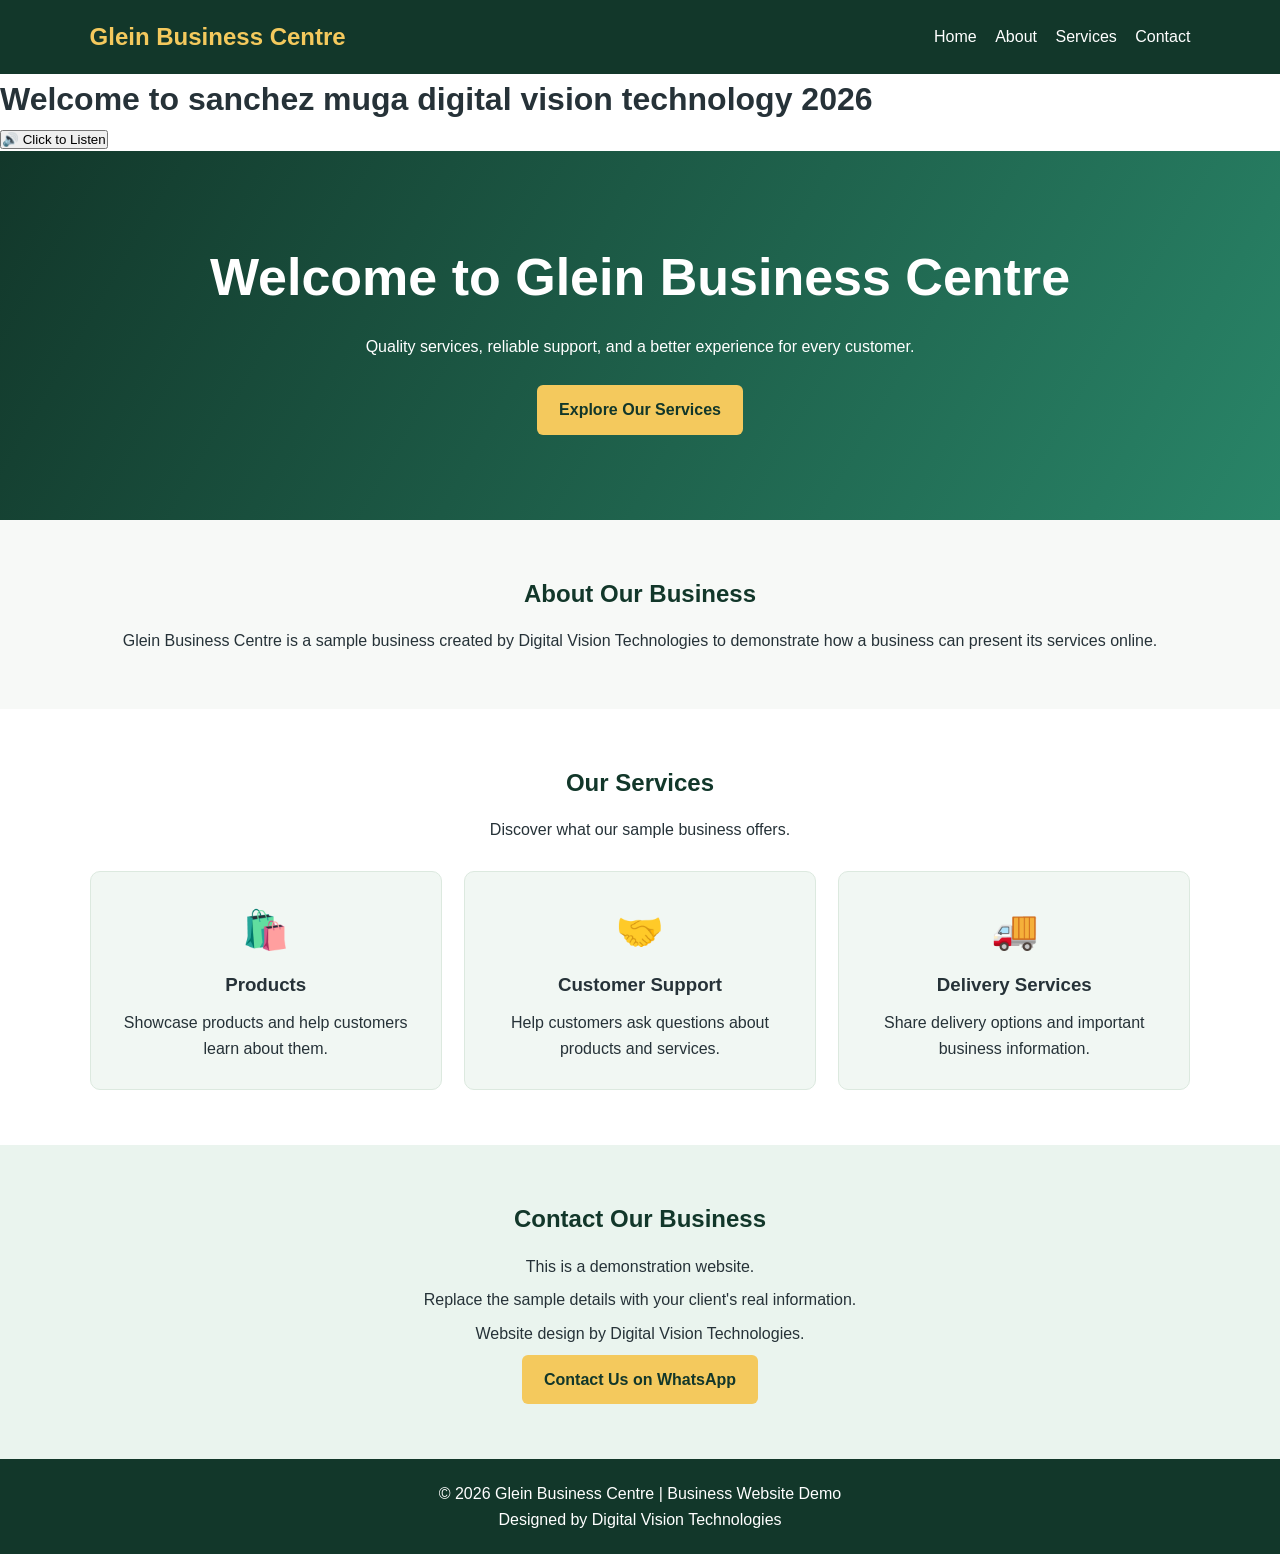
<file: bussines-demo.html>
<!DOCTYPE html>
<html lang="en">
<head>
    <meta charset="UTF-8">
    <meta name="viewport" content="width=device-width, initial-scale=1.0">
    <title>Glein Business Centre | Business Demo</title>

    <style>
        * {
            box-sizing: border-box;
            margin: 0;
            padding: 0;
        }

        body {
            font-family: Arial, sans-serif;
            line-height: 1.6;
            color: #263238;
        }

        header {
            background: #12372a;
            color: white;
            padding: 18px 7%;
        }

        nav {
            display: flex;
            justify-content: space-between;
            align-items: center;
            flex-wrap: wrap;
            gap: 15px;
        }

        nav h2 {
            color: #f4c95d;
        }

        nav a {
            color: white;
            text-decoration: none;
            margin-left: 14px;
        }

        .hero {
            background: linear-gradient(120deg, #12372a, #298568);
            color: white;
            text-align: center;
            padding: 85px 20px;
        }

        .hero h1 {
            font-size: clamp(32px, 5vw, 52px);
            margin-bottom: 15px;
        }

        .hero p {
            max-width: 650px;
            margin: 0 auto 25px;
        }

        .button {
            display: inline-block;
            background: #f4c95d;
            color: #12372a;
            padding: 12px 22px;
            border-radius: 6px;
            text-decoration: none;
            font-weight: bold;
        }

        section {
            padding: 55px 7%;
            text-align: center;
        }

        section h2 {
            color: #12372a;
            margin-bottom: 15px;
        }

        .cards {
            display: grid;
            grid-template-columns: repeat(auto-fit, minmax(220px, 1fr));
            gap: 22px;
            margin-top: 28px;
        }

        .card {
            background: #f1f7f3;
            padding: 28px 20px;
            border-radius: 10px;
            border: 1px solid #dce9df;
        }

        .card .icon {
            font-size: 38px;
        }

        .card h3 {
            margin: 10px 0;
        }

        .about {
            background: #f7f9f7;
        }

        .contact {
            background: #eaf4ee;
        }

        .contact p {
            margin: 8px 0;
        }

        footer {
            background: #12372a;
            color: white;
            text-align: center;
            padding: 22px;
        }

        @media (max-width: 600px) {
            nav {
                flex-direction: column;
            }

            nav a {
                display: inline-block;
                margin: 5px;
            }
        }
    </style>
</head>

<body>

    <header>
        <nav>
            <h2>Glein Business Centre</h2>
            <div>
                <a href="#home">Home</a>
                <a href="#about">About</a>
                <a href="#services">Services</a>
                <a href="#contact">Contact</a>
            </div>
        </nav>
    </header>
    </script>
    <body>
 
    <h1>Welcome to sanchez muga digital vision technology 2026</h1>

    <button id="welcomeButton">🔊 Click to Listen</button>

    <script>
        const welcomeButton = document.getElementById("welcomeButton");

        welcomeButton.addEventListener("click", function () {

            const message = new SpeechSynthesisUtterance(
                "Welcome to sanchez muga glein digital vision technology bussiness sample."
            );

            message.lang = "en-KE";
            message.rate = 0.9;
            message.pitch = 1;

            speechSynthesis.cancel();
            speechSynthesis.speak(message);
        });
    </script>



    <main>
        <section class="hero" id="home">
            <h1>Welcome to Glein Business Centre</h1>
            <p>
                Quality services, reliable support, and a better
                experience for every customer.
            </p>
            <a href="#services" class="button">Explore Our Services</a>
        </section>

        <section class="about" id="about">
            <h2>About Our Business</h2>
            <p>
                Glein Business Centre is a sample business created by
                Digital Vision Technologies to demonstrate how a business
                can present its services online.
            </p>
        </section>

        <section id="services">
            <h2>Our Services</h2>
            <p>Discover what our sample business offers.</p>

            <div class="cards">
                <div class="card">
                    <div class="icon">🛍️</div>
                    <h3>Products</h3>
                    <p>Showcase products and help customers learn about them.</p>
                </div>

                <div class="card">
                    <div class="icon">🤝</div>
                    <h3>Customer Support</h3>
                    <p>Help customers ask questions about products and services.</p>
                </div>

                <div class="card">
                    <div class="icon">🚚</div>
                    <h3>Delivery Services</h3>
                    <p>Share delivery options and important business information.</p>
                </div>
            </div>
        </section>

        <section class="contact" id="contact">
            <h2>Contact Our Business</h2>
            <p>This is a demonstration website.</p>
            <p>Replace the sample details with your client's real information.</p>
            <p>Website design by Digital Vision Technologies.</p>
            <a class="button" href="https://wa.me/254707615977"
               target="_blank" rel="noopener noreferrer">
                Contact Us on WhatsApp
            </a>
        </section>
    </main>

    <footer>
        <p>&copy; 2026 Glein Business Centre | Business Website Demo</p>
        <p>Designed by Digital Vision Technologies</p>
    </footer>

</body>
</html>
</file>
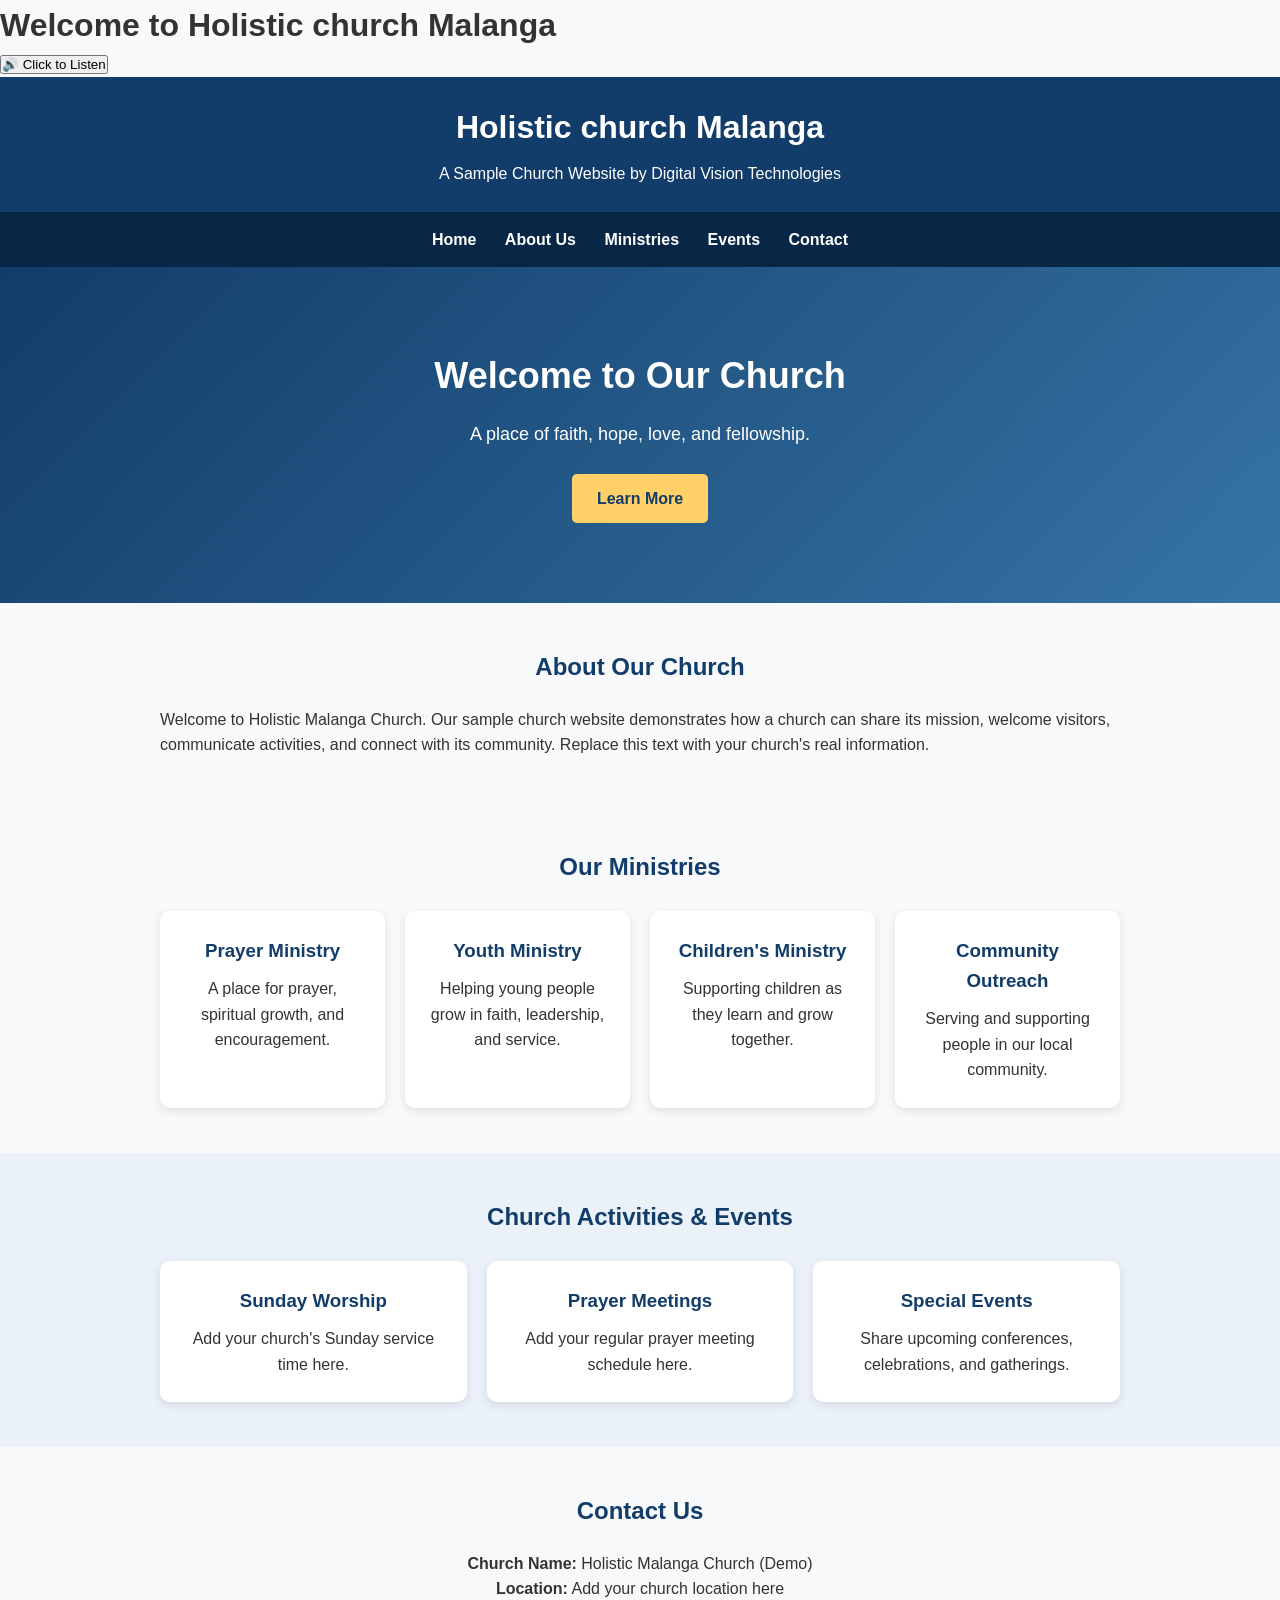
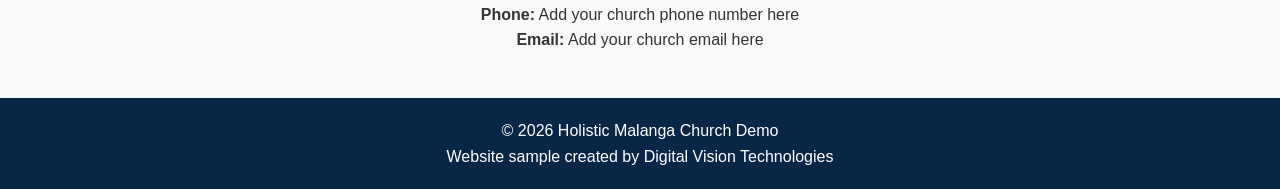
<file: church-demo.html>
<!DOCTYPE html>
<html lang="en">
<head>
    <meta charset="UTF-8">
    <meta name="viewport" content="width=device-width, initial-scale=1.0">
    <title>Holistic Malanga Church | Demo</title>

    <style>
        * {
            margin: 0;
            padding: 0;
            box-sizing: border-box;
        }

        body {
            font-family: Arial, sans-serif;
            line-height: 1.6;
            color: #333;
            background: #f8f9fa;
        }

        header {
            background: #123c69;
            color: white;
            text-align: center;
            padding: 25px 15px;
        }

        header h1 {
            font-size: 32px;
            margin-bottom: 8px;
        }

        nav {
            background: #082747;
            padding: 15px;
            text-align: center;
        }

        nav a {
            color: white;
            text-decoration: none;
            margin: 0 12px;
            font-weight: bold;
        }

        nav a:hover {
            color: #ffd166;
        }

        .hero {
            background: linear-gradient(135deg, #123c69, #3674a5);
            color: white;
            text-align: center;
            padding: 80px 20px;
        }

        .hero h2 {
            font-size: 36px;
            margin-bottom: 15px;
        }

        .hero p {
            font-size: 18px;
            margin-bottom: 25px;
        }

        .button {
            display: inline-block;
            background: #ffd166;
            color: #123c69;
            padding: 12px 25px;
            border-radius: 5px;
            text-decoration: none;
            font-weight: bold;
        }

        section {
            padding: 45px 20px;
            max-width: 1000px;
            margin: auto;
        }

        section h2 {
            color: #123c69;
            text-align: center;
            margin-bottom: 20px;
        }

        .cards {
            display: grid;
            grid-template-columns: repeat(auto-fit, minmax(220px, 1fr));
            gap: 20px;
            margin-top: 25px;
        }

        .card {
            background: white;
            padding: 25px;
            border-radius: 10px;
            box-shadow: 0 3px 10px rgba(0, 0, 0, 0.1);
            text-align: center;
        }

        .card h3 {
            color: #123c69;
            margin-bottom: 10px;
        }

        .events {
            background: #eaf1f8;
            max-width: none;
        }

        .events-content {
            max-width: 1000px;
            margin: auto;
        }

        .contact {
            text-align: center;
        }

        footer {
            background: #082747;
            color: white;
            text-align: center;
            padding: 20px;
        }

        @media (max-width: 600px) {
            header h1 {
                font-size: 25px;
            }

            .hero h2 {
                font-size: 28px;
            }

            nav a {
                display: inline-block;
                margin: 5px 8px;
            }
        }
    </style>
</head>

<body>
    </script>
    <body>
 
    <h1>Welcome to Holistic church Malanga</h1>

    <button id="welcomeButton">🔊 Click to Listen</button>

    <script>
        const welcomeButton = document.getElementById("welcomeButton");

        welcomeButton.addEventListener("click", function () {

            const message = new SpeechSynthesisUtterance(
                "Welcome to Holistic Church Malanga Website sample plaese for more information follow me sa sanchezmuga93@gmail.com or in whataspp at 0707615977,facebook or ticktock.Am yours sanchez muga Digital Vision Technology sample."
            );

            message.lang = "en-KE";
            message.rate = 0.9;
            message.pitch = 1;

            speechSynthesis.cancel();
            speechSynthesis.speak(message);
        });
    </script>



    <header>
        <h1>Holistic church Malanga</h1>
        <p>A Sample Church Website by Digital Vision Technologies</p>
    </header>

    <nav>
        <a href="#home">Home</a>
        <a href="#about">About Us</a>
        <a href="#ministries">Ministries</a>
        <a href="#events">Events</a>
        <a href="#contact">Contact</a>
    </nav>

    <div class="hero" id="home">
        <h2>Welcome to Our Church</h2>
        <p>A place of faith, hope, love, and fellowship.</p>
        <a href="#about" class="button">Learn More</a>
    </div>

    <section id="about">
        <h2>About Our Church</h2>
        <p>
            Welcome to Holistic Malanga Church. Our sample church website
            demonstrates how a church can share its mission, welcome
            visitors, communicate activities, and connect with its community.
            Replace this text with your church's real information.
        </p>
    </section>

    <section id="ministries">
        <h2>Our Ministries</h2>

        <div class="cards">
            <div class="card">
                <h3>Prayer Ministry</h3>
                <p>A place for prayer, spiritual growth, and encouragement.</p>
            </div>

            <div class="card">
                <h3>Youth Ministry</h3>
                <p>Helping young people grow in faith, leadership, and service.</p>
            </div>

            <div class="card">
                <h3>Children's Ministry</h3>
                <p>Supporting children as they learn and grow together.</p>
            </div>

            <div class="card">
                <h3>Community Outreach</h3>
                <p>Serving and supporting people in our local community.</p>
            </div>
        </div>
    </section>

    <div class="events" id="events">
        <div class="events-content">
            <section>
                <h2>Church Activities & Events</h2>

                <div class="cards">
                    <div class="card">
                        <h3>Sunday Worship</h3>
                        <p>Add your church's Sunday service time here.</p>
                    </div>

                    <div class="card">
                        <h3>Prayer Meetings</h3>
                        <p>Add your regular prayer meeting schedule here.</p>
                    </div>

                    <div class="card">
                        <h3>Special Events</h3>
                        <p>Share upcoming conferences, celebrations, and gatherings.</p>
                    </div>
                </div>
            </section>
        </div>
    </div>

    <section id="contact" class="contact">
        <h2>Contact Us</h2>
        <p><strong>Church Name:</strong> Holistic Malanga Church (Demo)</p>
        <p><strong>Location:</strong> Add your church location here</p>
        <p><strong>Phone:</strong> Add your church phone number here</p>
        <p><strong>Email:</strong> Add your church email here</p>
    </section>

    <footer>
        <p>&copy; 2026 Holistic Malanga Church Demo</p>
        <p>Website sample created by Digital Vision Technologies</p>
    </footer>

</body>
</html>
</file>
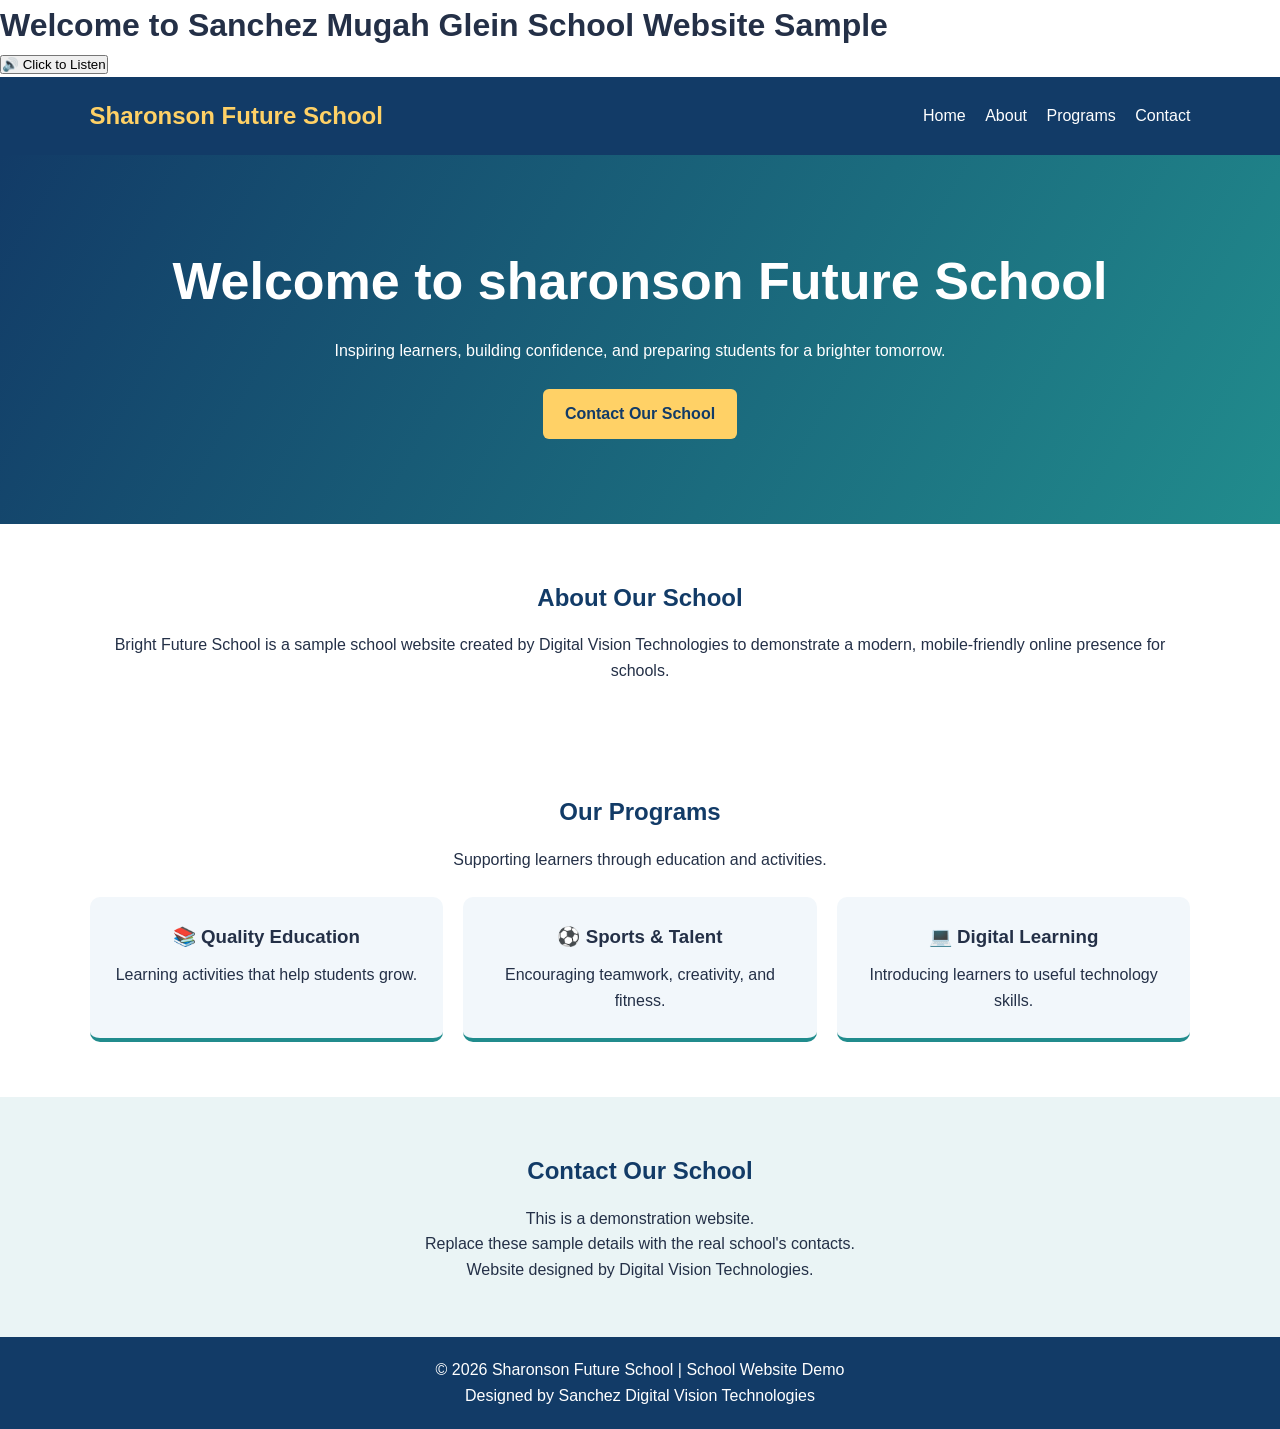
<file: school-demo.html>
<!DOCTYPE html>
<html lang="en">
<head>
    <meta charset="UTF-8">
    <meta name="viewport" content="width=device-width, initial-scale=1.0">
    <title>Glein Sanchez School | School Demo</title>
    <style>
        * {
            box-sizing: border-box;
            margin: 0;
            padding: 0;
        }

        body {
            font-family: Arial, sans-serif;
            line-height: 1.6;
            color: #243047;
        }

        header {
            background: #123b67;
            color: white;
            padding: 20px 7%;
        }

        nav {
            display: flex;
            justify-content: space-between;
            align-items: center;
            flex-wrap: wrap;
            gap: 15px;
        }

        nav h2 {
            color: #ffd166;
        }

        nav a {
            color: white;
            text-decoration: none;
            margin-left: 15px;
        }

        .hero {
            background: linear-gradient(120deg, #123b67, #218c8d);
            color: white;
            text-align: center;
            padding: 85px 20px;
        }

        .hero h1 {
            font-size: clamp(32px, 5vw, 52px);
            margin-bottom: 15px;
        }

        .hero p {
            max-width: 650px;
            margin: 0 auto 25px;
        }

        .button {
            display: inline-block;
            background: #ffd166;
            color: #123b67;
            padding: 12px 22px;
            text-decoration: none;
            border-radius: 6px;
            font-weight: bold;
        }

        section {
            padding: 55px 7%;
            text-align: center;
        }

        section h2 {
            color: #123b67;
            margin-bottom: 15px;
        }

        .cards {
            display: grid;
            grid-template-columns: repeat(auto-fit, minmax(210px, 1fr));
            gap: 20px;
            margin-top: 25px;
        }

        .card {
            background: #f2f7fb;
            padding: 25px;
            border-radius: 10px;
            border-bottom: 4px solid #218c8d;
        }

        .card h3 {
            margin-bottom: 10px;
        }

        .contact {
            background: #eaf4f5;
        }

        footer {
            background: #123b67;
            color: white;
            text-align: center;
            padding: 20px;
        }
    </style>
</head>
<body>
    </script>
    <body>
 
    <h1>Welcome to Sanchez Mugah Glein School Website Sample</h1>

    <button id="welcomeButton">🔊 Click to Listen</button>

    <script>
        const welcomeButton = document.getElementById("welcomeButton");

        welcomeButton.addEventListener("click", function () {

            const message = new SpeechSynthesisUtterance(
                "Welcome to Muga Glein Sanchez Digital Vision Technology school website sample please for more information contact me at 0707615977/0141814929."
            );

            message.lang = "en-KE";
            message.rate = 0.9;
            message.pitch = 1;

            speechSynthesis.cancel();
            speechSynthesis.speak(message);
        });
    </script>



    <header>
        <nav>
            <h2>Sharonson Future School</h2>
            <div>
                <a href="#home">Home</a>
                <a href="#about">About</a>
                <a href="#programs">Programs</a>
                <a href="#contact">Contact</a>
            </div>
        </nav>
    </header>

    <main>
        <section class="hero" id="home">
            <h1>Welcome to sharonson Future School</h1>
            <p>
                Inspiring learners, building confidence, and preparing
                students for a brighter tomorrow.
            </p>
            <a href="#contact" class="button">Contact Our School</a>
        </section>

        <section id="about">
            <h2>About Our School</h2>
            <p>
                Bright Future School is a sample school website created
                by Digital Vision Technologies to demonstrate a modern,
                mobile-friendly online presence for schools.
            </p>
        </section>

        <section id="programs">
            <h2>Our Programs</h2>
            <p>Supporting learners through education and activities.</p>

            <div class="cards">
                <div class="card">
                    <h3>📚 Quality Education</h3>
                    <p>Learning activities that help students grow.</p>
                </div>

                <div class="card">
                    <h3>⚽ Sports & Talent</h3>
                    <p>Encouraging teamwork, creativity, and fitness.</p>
                </div>

                <div class="card">
                    <h3>💻 Digital Learning</h3>
                    <p>Introducing learners to useful technology skills.</p>
                </div>
            </div>
        </section>

        <section class="contact" id="contact">
            <h2>Contact Our School</h2>
            <p>This is a demonstration website.</p>
            <p>Replace these sample details with the real school's contacts.</p>
            <p>Website designed by Digital Vision Technologies.</p>
        </section>
    </main>

    <footer>
        <p>&copy; 2026 Sharonson Future School | School Website Demo</p>
        <p>Designed by  Sanchez Digital Vision Technologies</p>
    </footer>

</body>
</html>
</file>
